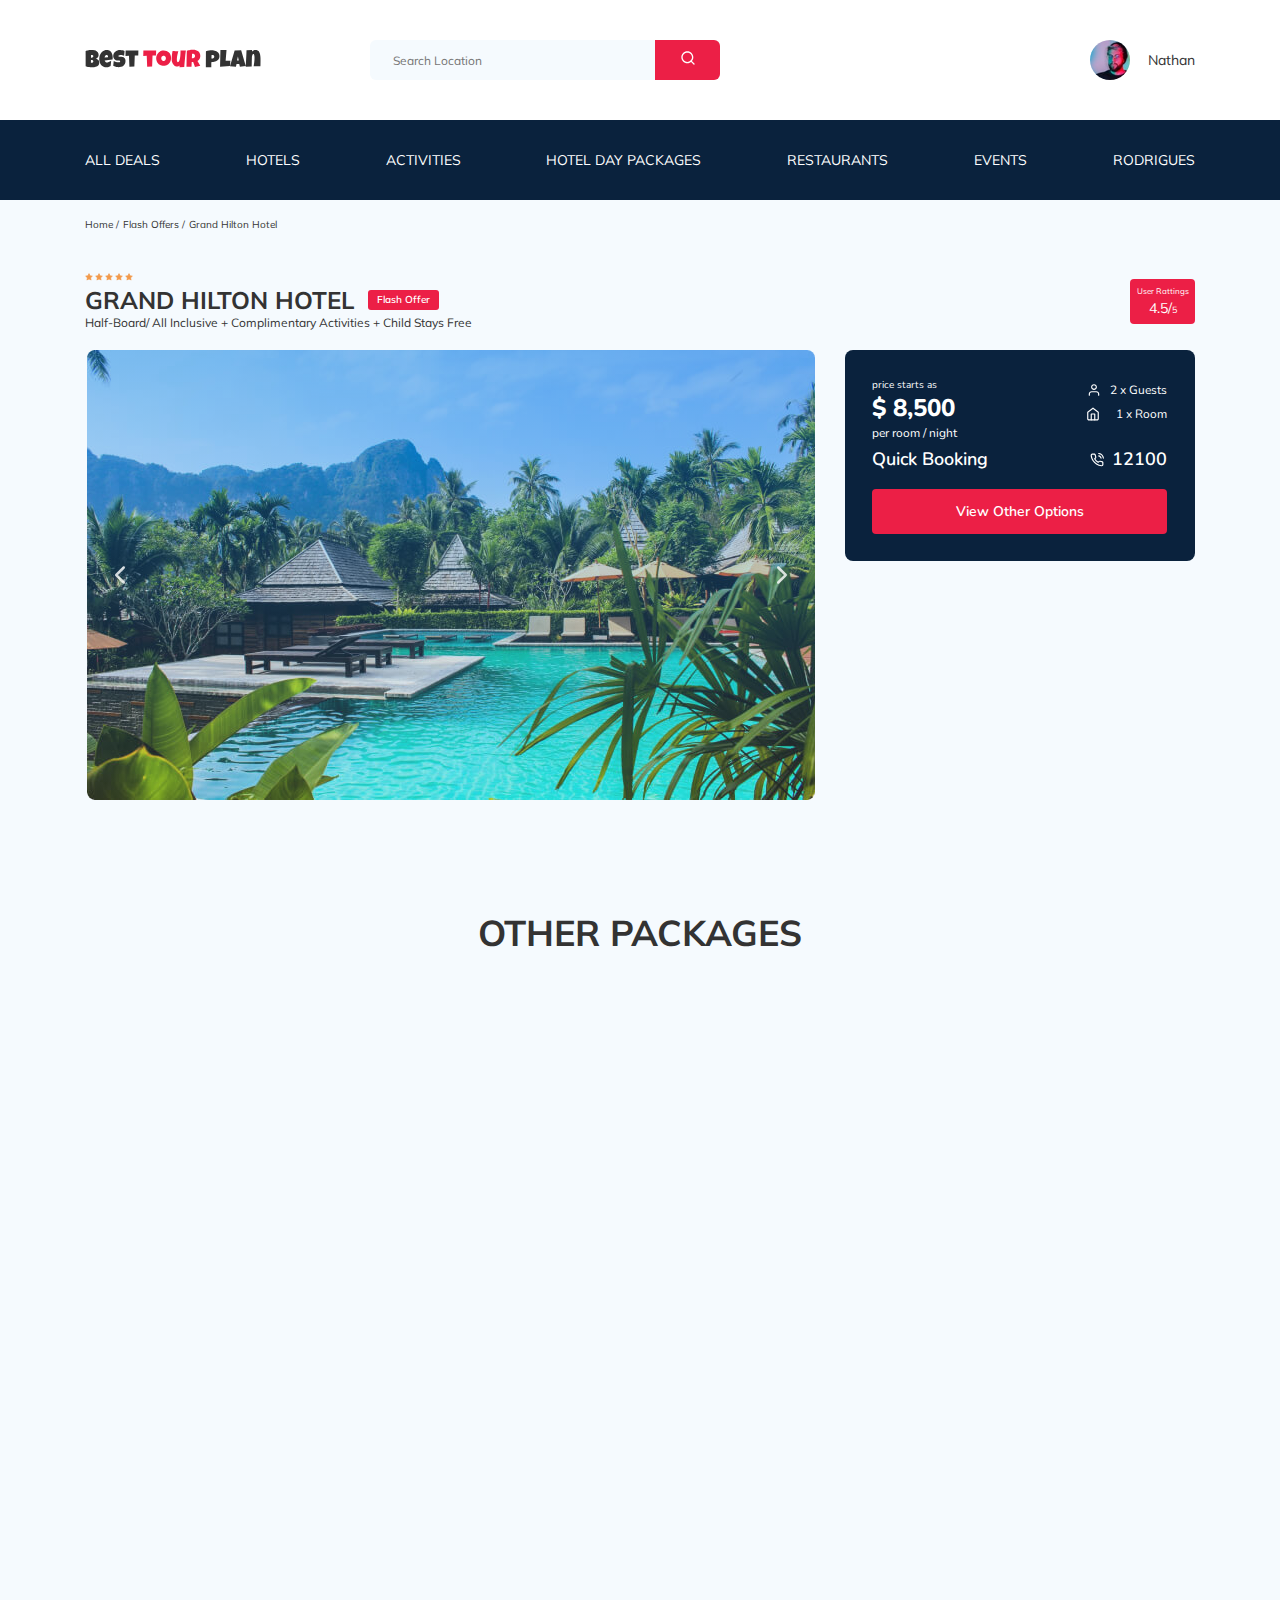
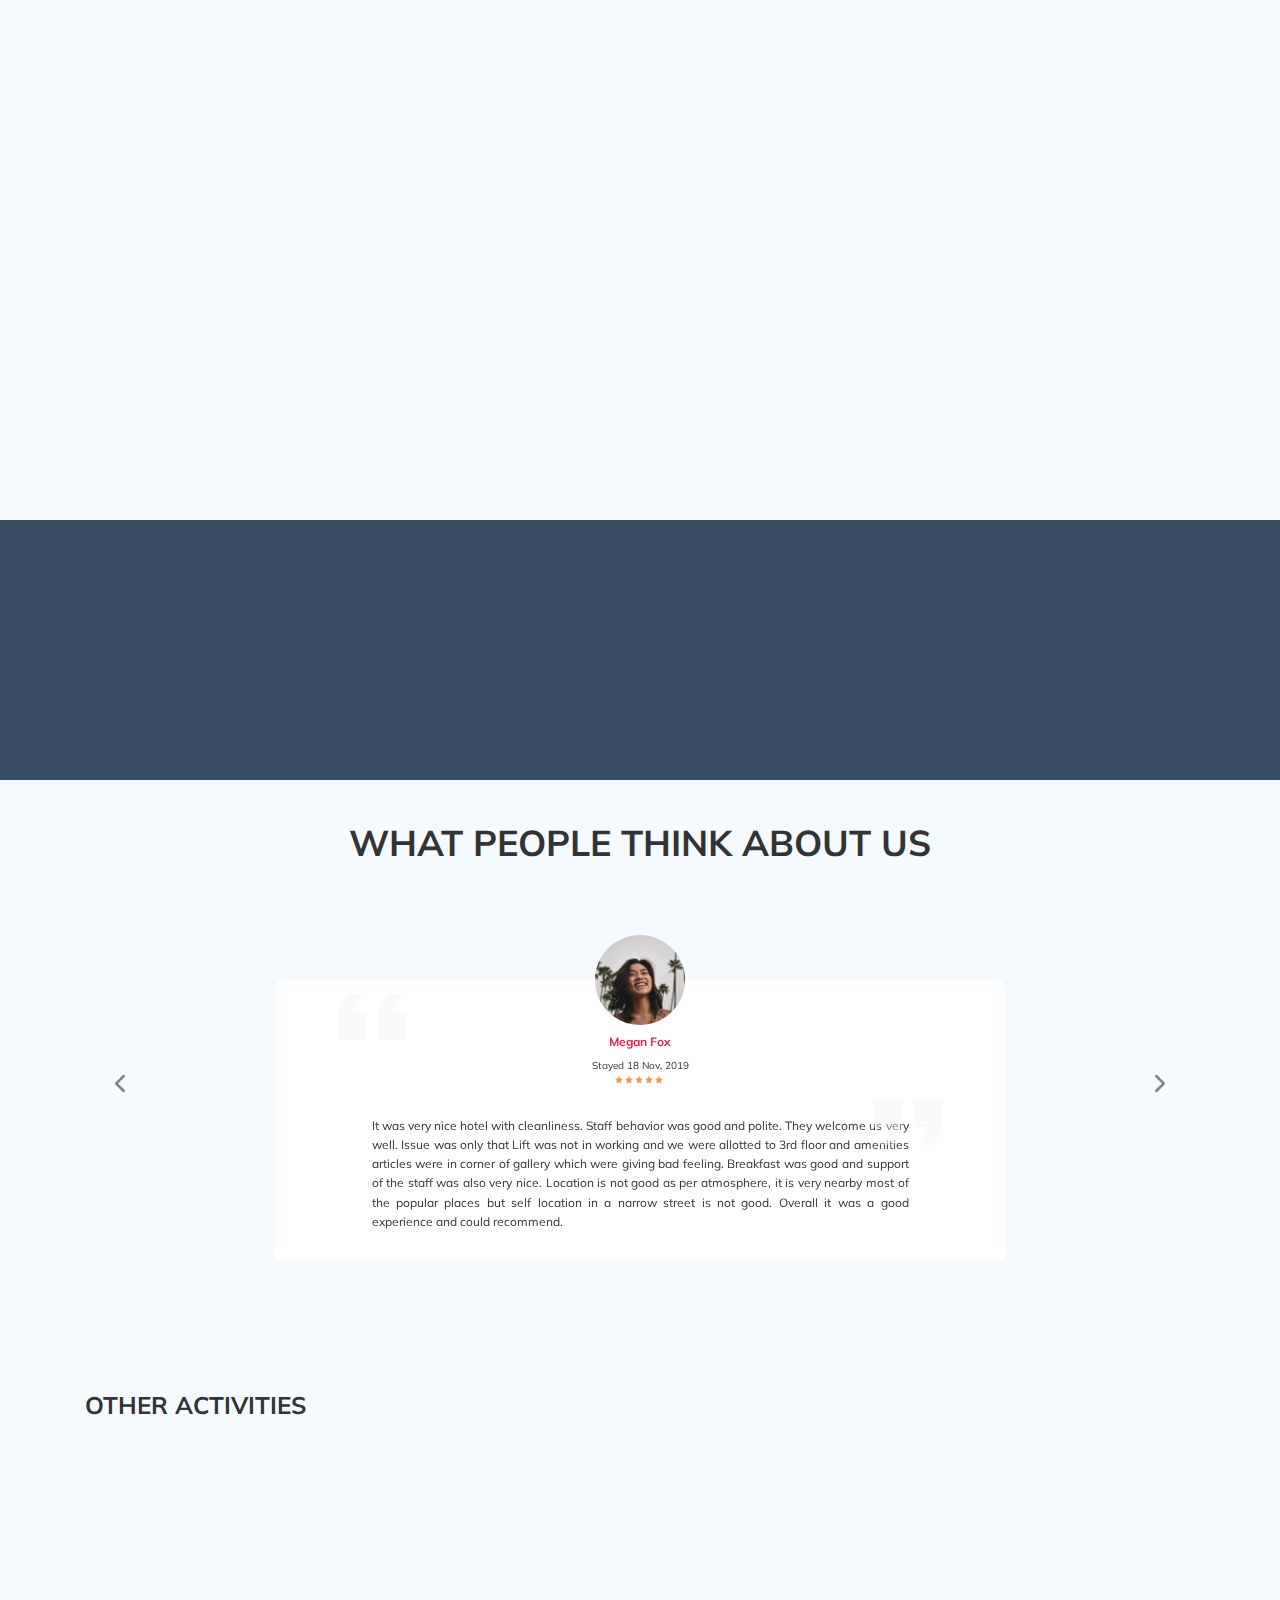
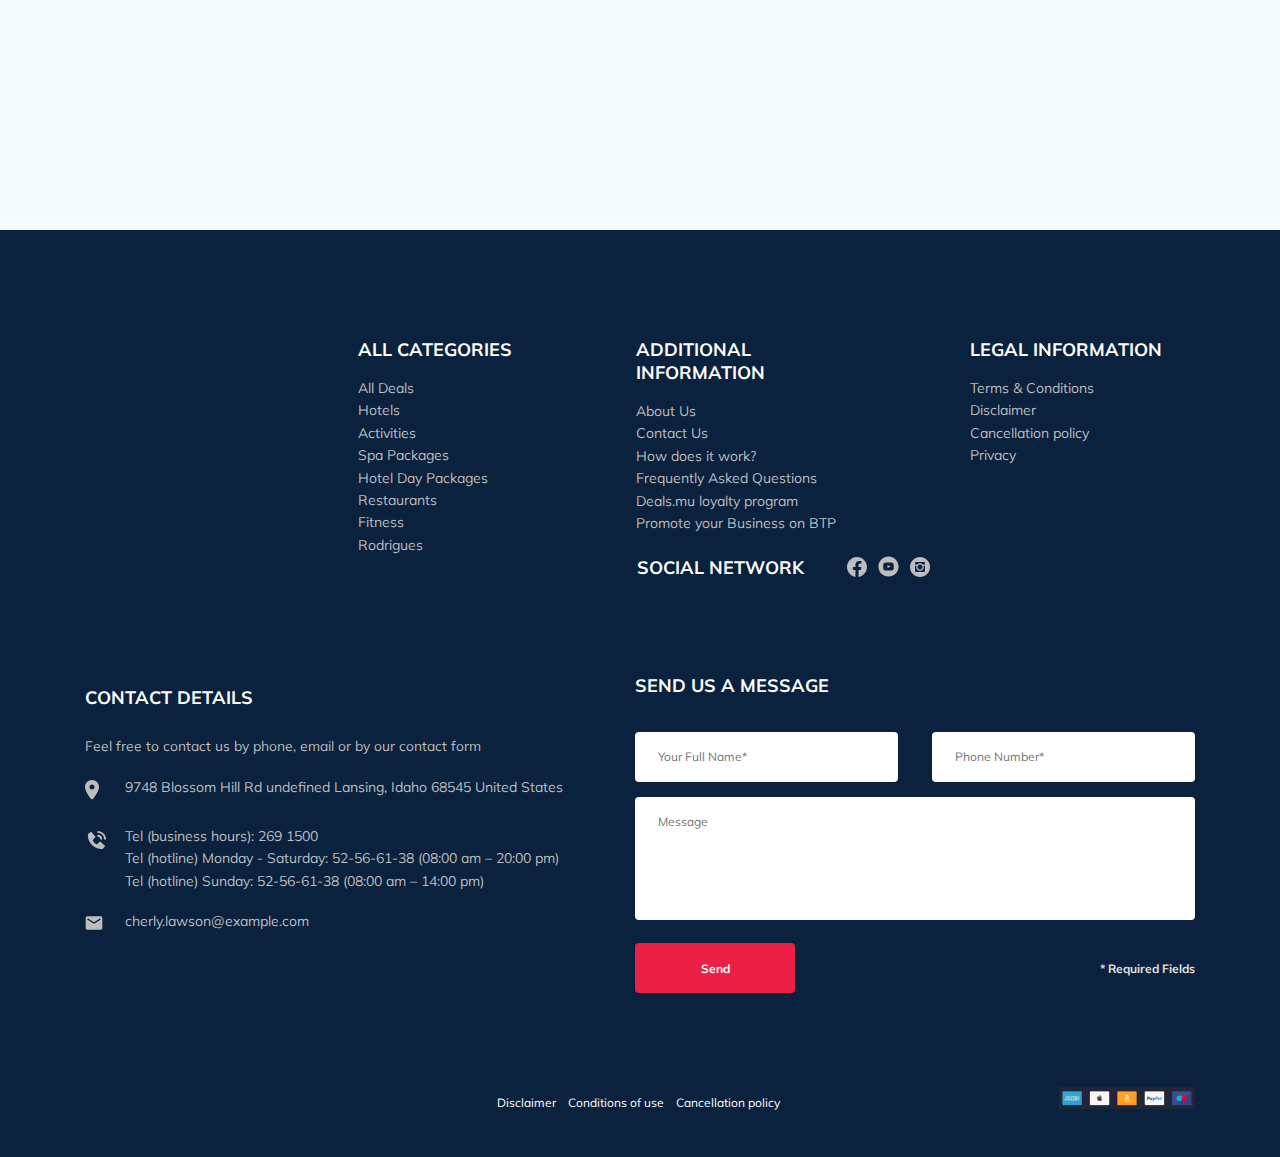
<file: index.html>
<!DOCTYPE html>
<html lang="en">
  <head>
    <meta charset="UTF-8" />
    <meta http-equiv="X-UA-Compatible" content="IE=edge" />
    <meta name="viewport" content="width=device-width, initial-scale=1.0" />
    <link rel="preconnect" href="https://fonts.gstatic.com" crossorigin />
    <link rel="preconnect" href="maps.gstatic.com" crossorigin />
    <link rel="preconnect" href="maps.googleapis.com" crossorigin />
    <link
      rel="preload"
      as="style"
      href="https://fonts.googleapis.com/css2?family=Mulish:wght@400;700&family=Nunito:wght@400;600;800&display=swap"
    />
    <link
      rel="stylesheet"
      href="https://fonts.googleapis.com/css2?family=Mulish:wght@400;700&family=Nunito:wght@400;600;800&display=swap"
      media="print"
      onload="this.media='all'"
    />
    <link rel="shortcut icon" href="src/img/favicon.ico" type="image/x-icon" />
    <link rel="icon" href="src/img/favicon.ico" type="image/x-icon" />
    <link rel="stylesheet" href="src/css/swiper-bundle.min.css" />
    <link rel="stylesheet" href="src/css/aos.css" />
    <link rel="stylesheet" href="src/css/style.css?v2.04" />
    <script src="src/js/jquery-3.6.0.min.js"></script>
    <title>Best Tour Plan - Hotel Booking</title>
  </head>
  <body>
    <header class="navbar navbar--mobile-fixed">
      <div class="container">
        <div class="navbar-top">
          <a href="index.html" class="logo">
            <img
              src="src/img/horisontal-logo.svg"
              alt="Logo: Best Tour Plan"
              class="logo__image"
            />
          </a>

          <form
            action="#"
            class="search navbar__search navbar__search--mobile_hidden"
          >
            <input
              type="text"
              class="search__input"
              placeholder="Search Location"
            />
            <button class="search__button">
              <img src="src/img/search.svg" alt="Icon: search" />
            </button>
          </form>

          <a href="#" class="user navbar__user navbar__user--mobile_hidden">
            <img
              src="src/img/user-avatar.jpeg"
              alt="Avatar: Nathan"
              class="user__avatar"
            />
            <span class="user__name">Nathan</span>
          </a>
          <!-- /.user -->
          <button class="menu-button navbar-top__menu-button">
            <span class="menu-button__line"></span>
            <span class="menu-button__line"></span>
            <span class="menu-button__line"></span>
          </button>
        </div>
        <!-- /.navbar-top -->
      </div>
      <!-- /.container -->
      <div class="navbar-bottom">
        <div class="container">
          <ul class="navbar-menu">
            <li class="navbar-menu__item navbar-menu__item--mobile_visible">
              <a
                href="#"
                class="user navbar__user navbar__user--mobile_visible"
              >
                <img
                  src="src/img/user-avatar.jpeg"
                  alt="Avatar: Nathan"
                  class="user__avatar"
                />
                <span class="user__name user__name--light">Nathan</span>
              </a>
            </li>
            <li class="navbar-menu__item navbar-menu__item--mobile_visible">
              <form
                action="#"
                class="search navbar__search navbar__search--mobile_visible"
              >
                <input
                  type="text"
                  class="search__input"
                  placeholder="Search Location"
                />
                <button class="search__button">
                  <img src="src/img/search.svg" alt="Icon: search" />
                </button>
              </form>
            </li>
            <li class="navbar-menu__item">
              <a href="#" class="navbar-menu__link">All Deals</a>
            </li>
            <li class="navbar-menu__item">
              <a href="#" class="navbar-menu__link">Hotels</a>
            </li>
            <li class="navbar-menu__item">
              <a href="#" class="navbar-menu__link">Activities</a>
            </li>
            <li class="navbar-menu__item">
              <a href="#" class="navbar-menu__link">Hotel Day Packages</a>
            </li>
            <li class="navbar-menu__item">
              <a href="#" class="navbar-menu__link">Restaurants</a>
            </li>
            <li class="navbar-menu__item">
              <a href="#" class="navbar-menu__link">Events</a>
            </li>
            <li class="navbar-menu__item">
              <a href="#" class="navbar-menu__link">Rodrigues</a>
            </li>
          </ul>
        </div>
        <!-- /.container -->
      </div>
    </header>
    <nav class="breadcrumb">
      <div class="container">
        <ul class="breadcrumb-list">
          <li class="breadcrumb-list__item">
            <a href="#" class="breadcrumb-list__link">Home</a>
          </li>
          <li class="breadcrumb-list__item">
            <a href="#" class="breadcrumb-list__link">Flash Offers</a>
          </li>
          <li class="breadcrumb-list__item">Grand Hilton Hotel</li>
        </ul>
      </div>
      <!-- /.container -->
    </nav>
    <!-- /.breadcrumb -->
    <section class="hotel">
      <div class="container">
        <div class="hotel-info">
          <div class="hotel-info__text">
            <div class="hotel-wrapper">
              <div class="stars">
                <img class="stars__image" src="src/img/star.svg" alt="star" />
                <img class="stars__image" src="src/img/star.svg" alt="star" />
                <img class="stars__image" src="src/img/star.svg" alt="star" />
                <img class="stars__image" src="src/img/star.svg" alt="star" />
                <img class="stars__image" src="src/img/star.svg" alt="star" />
              </div>
              <h1 class="hotel-name hotel-info__name">Grand Hilton Hotel</h1>
              <span class="offer hotel-info__offer">Flash Offer</span>
            </div>
            <!-- /.hotel-wrapper -->
            <p class="hotel-description hotel-info__description">
              Half-Board/ All Inclusive + Complimentary Activities + Child Stays
              Free
            </p>
          </div>
          <!-- /.hotel-info__left -->
          <div class="rating hotel-info__rating">
            <span class="rating__text">User Rattings</span>
            <span class="rating__counter"
              >4.5/<span class="rating__counter rating__counter--max"
                >5</span
              ></span
            >
          </div>
          <!-- /.hotel-info__right -->
        </div>
        <!-- /.hotel-info -->
        <div class="hotel-grid">
          <!-- Slider main container -->
          <div class="swiper-container hotel-slider hotel__slider">
            <!-- Additional required wrapper -->
            <div class="swiper-wrapper">
              <!-- Slides -->
              <div class="swiper-slide hotel-slider__item">
                <img
                  class="hotel-slider__image"
                  src="src/img/slide1.jpg"
                  alt="1st slide"
                />
              </div>
              <div class="swiper-slide hotel-slider__item">
                <img
                  class="hotel-slider__image"
                  src="src/img/slide2.jpg"
                  alt="2nd slide"
                />
              </div>
              <div class="swiper-slide hotel-slider__item">
                <img
                  class="hotel-slider__image"
                  src="src/img/slide3.jpg"
                  alt="3rd slide"
                />
              </div>
              <div class="swiper-slide hotel-slider__item">
                <img
                  class="hotel-slider__image"
                  src="src/img/slide4.jpg"
                  alt="4th slide"
                />
              </div>
              <div class="swiper-slide hotel-slider__item">
                <img
                  class="hotel-slider__image"
                  src="src/img/slide5.jpg"
                  alt="5th slide"
                />
              </div>
            </div>
            <!-- If we need navigation buttons -->
            <button
              class="hotel-slider__button hotel-slider__button--prev"
            ></button>
            <button
              class="hotel-slider__button hotel-slider__button--next"
            ></button>
          </div>
          <!-- ./swiper-container -->
          <div class="hotel-right">
            <div class="booking">
              <div class="booking__info">
                <div class="booking__price">
                  <span class="booking__start">price starts as</span>
                  <strong class="booking__pricetag">$ 8,500</strong>
                  <span class="booking__per-room">per room / night</span>
                </div>
                <!-- /.booking__price -->
                <div class="booking__room">
                  <div class="booking__text">
                    <img
                      src="src/img/user.svg"
                      alt="Icon: user"
                      class="booking__icon"
                    />
                    <span class="booking__description">2 x Guests</span>
                  </div>
                  <!-- /.booking__text -->
                  <div class="booking__text">
                    <img
                      src="src/img/home.svg"
                      alt="Icon: home"
                      class="booking__icon"
                    />
                    <span class="booking__description">1 x Room</span>
                  </div>
                  <!-- /.booking__text -->
                </div>
                <!-- /.booking__room -->
              </div>
              <!-- /.booking__info -->
              <div class="booking__call-center">
                <span class="booking__heading">Quick Booking</span>
                <a class="booking__number" href="tel:12100">
                  <img src="src/img/phone-call.svg" alt="Icon: phone" />
                  <span class="booking__num">12100</span>
                </a>
              </div>
              <!-- /.booking__call-center -->
              <button data-toggle="modal" class="booking__button">
                View Other Options
              </button>
            </div>
            <!-- /.booking -->
            <div class="map" id="map">
              <iframe
                src="https://www.google.com/maps/embed?pb=!1m18!1m12!1m3!1d3721.312291963257!2d72.80124630702463!3d21.139966730146405!2m3!1f0!2f0!3f0!3m2!1i1024!2i768!4f13.1!3m3!1m2!1s0x3be053aa387071c1%3A0x7bcfcf685a38c9b4!2sHotel%20Blue%20Heaven%20%26%20Banquet!5e0!3m2!1sru!2sru!4v1616565145214!5m2!1sru!2sru"
                style="border: 0; width: 100%; height: 100%"
                allowfullscreen=""
                loading="lazy"
              ></iframe>
            </div>
            <!-- /.map -->
          </div>
          <!-- /.hotel-right -->
        </div>
        <!-- /.hotel-grid -->
      </div>
      <!-- /.container -->
    </section>
    <!-- /.hotel -->
    <section class="packages">
      <div class="container">
        <h2 class="packages__title">Other packages</h2>
        <div class="packages-wrapper">
          <div
            class="main packages-wrapper__main packages-wrapper__main--first"
            data-aos="fade-right"
            data-aos-duration="1100"
            data-aos-once="true"
          >
            <span class="offer packages__offer-main">Flash Offer</span>
            <img
              src="src/img/other-packages/main-image.jpg"
              alt="Image: Hotel Blue Haven"
              class="main__image"
            />
            <div class="main-booking">
              <div class="main-booking__wrapper">
                <div class="stars">
                  <img
                    class="stars__image stars__image--packages"
                    src="src/img/star.svg"
                    alt="star"
                  />
                  <img
                    class="stars__image stars__image--packages"
                    src="src/img/star.svg"
                    alt="star"
                  />
                  <img
                    class="stars__image stars__image--packages"
                    src="src/img/star.svg"
                    alt="star"
                  />
                  <img
                    class="stars__image stars__image--packages"
                    src="src/img/star.svg"
                    alt="star"
                  />
                  <img
                    class="stars__image stars__image--packages"
                    src="src/img/star.svg"
                    alt="star"
                  />
                </div>
                <!-- /.stars -->
                <h3 class="main-booking__title">Hotel Blue Haven</h3>
                <p class="main-booking__info">
                  Aute quis duis excepteur excepteur ipsum cat eiusmod
                  consectetur enim laborum magna llit. Ipsum est fugiat velit ea
                  llamco do esse ut in veniam sun in onsequat. Aute quis duis
                  epteur excepteur ipsum occaecat eiusmod nsectetur enim laborum
                  magna mollit. Ipsum est fugiat velit ea ullamco do
                </p>
                <div class="main-booking__room">
                  <div class="main-booking__text">
                    <img
                      src="src/img/map-pin.svg"
                      alt="Icon: map-pin"
                      class="main-booking__icon"
                    />
                    <span class="main-booking__description"
                      >1749 Wheeler Ridge Delaware</span
                    >
                  </div>
                  <!-- /.main-booking__text -->
                  <div class="main-booking__text">
                    <img
                      src="src/img/user.svg"
                      alt="Icon: user"
                      class="main-booking__icon"
                    />
                    <span class="main-booking__description">2 x Guests</span>
                  </div>
                  <!-- /.main-booking__text -->
                  <div class="main-booking__text">
                    <img
                      src="src/img/home.svg"
                      alt="Icon: home"
                      class="main-booking__icon"
                    />
                    <span class="main-booking__description">1 x Room</span>
                  </div>
                  <!-- /.main-booking__text -->
                </div>
                <!-- /.main-booking__room -->
              </div>
              <div class="main-booking__order">
                <div class="main-booking__price">
                  <span class="main-booking__value main-booking__value--old"
                    >$ 10,500</span
                  >
                  <span class="main-booking__value main-booking__value--new"
                    >$ 8,500</span
                  >
                </div>
                <!-- /.main-booking__price -->
                <button data-toggle="modal" class="main-booking__button">
                  Book Now
                </button>
              </div>
              <!-- /.main-booking__order -->
            </div>
            <!-- /.main__booking -->
          </div>
          <div
            class="secondary packages-wrapper__secondary packages-wrapper__secondary--second"
            data-aos="fade-left"
            data-aos-duration="1100"
            data-aos-delay="200"
            data-aos-once="true"
          >
            <span class="offer packages__offer-secondary">Flash Offer</span>
            <img
              src="src/img/other-packages/secondary-image.jpg"
              alt="Image: LUX* Belle Mare"
              class="secondary__image"
            />
            <div class="secondary-booking">
              <div class="secondary-booking__wrapper">
                <h3 class="secondary-booking__title">LUX* Belle Mare</h3>
                <div class="secondary-booking__room">
                  <div class="secondary-booking__text">
                    <img
                      src="src/img/map-pin.svg"
                      alt="Icon: Map-pin"
                      class="secondary-booking__icon"
                    />
                    <span class="secondary-booking__description"
                      >1749 Wheeler Ridge Delaware</span
                    >
                  </div>
                  <!-- /.secondary-booking__text -->
                  <div class="secondary-booking__text">
                    <img
                      src="src/img/user.svg"
                      alt="Icon: user"
                      class="secondary-booking__icon"
                    />
                    <span class="secondary-booking__description"
                      >2 x Guests</span
                    >
                  </div>
                  <!-- /.secondary-booking__text -->
                  <div class="secondary-booking__text">
                    <img
                      src="src/img/home.svg"
                      alt="Icon: home"
                      class="secondary-booking__icon"
                    />
                    <span class="secondary-booking__description">1 x Room</span>
                  </div>
                  <!-- /.secondary-booking__text -->
                </div>
                <!-- /.secondary-booking__room -->
              </div>
              <!-- ./secondary-booking__wrapper -->
              <div class="secondary-booking__order">
                <div class="secondary-booking__price">
                  <span
                    class="secondary-booking__value secondary-booking__value--old"
                    >$ 8,500</span
                  >
                  <span
                    class="secondary-booking__value secondary-booking__value--new"
                    >$ 3,000</span
                  >
                </div>
                <!-- /.secondary-booking__price -->
                <button data-toggle="modal" class="secondary-booking__button">
                  Book Now
                </button>
              </div>
              <!-- /.secondary-booking__order -->
            </div>
            <!-- /.secondary-booking -->
          </div>
          <div
            class="secondary packages-wrapper__secondary packages-wrapper__secondary--third"
            data-aos="fade-right"
            data-aos-duration="1100"
            data-aos-delay="100"
            data-aos-once="true"
          >
            <span class="offer packages__offer-secondary">Flash Offer</span>
            <img
              src="src/img/other-packages/third-image.jpg"
              alt="Image: White Palace"
              class="secondary__image"
            />
            <div class="secondary-booking">
              <div class="secondary-booking__wrapper">
                <h3 class="secondary-booking__title">White Palace</h3>
                <div class="secondary-booking__room">
                  <div class="secondary-booking__text">
                    <img
                      src="src/img/map-pin.svg"
                      alt="Icon: Map-pin"
                      class="secondary-booking__icon"
                    />
                    <span class="secondary-booking__description"
                      >1749 Wheeler Ridge Delaware</span
                    >
                  </div>
                  <!-- /.secondary-booking__text -->
                  <div class="secondary-booking__text">
                    <img
                      src="src/img/user.svg"
                      alt="Icon: user"
                      class="secondary-booking__icon"
                    />
                    <span class="secondary-booking__description"
                      >2 x Guests</span
                    >
                  </div>
                  <!-- /.secondary-booking__text -->
                  <div class="secondary-booking__text">
                    <img
                      src="src/img/home.svg"
                      alt="Icon: home"
                      class="secondary-booking__icon"
                    />
                    <span class="secondary-booking__description">1 x Room</span>
                  </div>
                  <!-- /.secondary-booking__text -->
                </div>
                <!-- /.secondary-booking__room -->
              </div>
              <!-- /.secondary-booking__wrapper -->
              <div class="secondary-booking__order">
                <div class="secondary-booking__price">
                  <span
                    class="secondary-booking__value secondary-booking__value--old"
                    >$ 10,500</span
                  >
                  <span
                    class="secondary-booking__value secondary-booking__value--new"
                    >$ 9,500</span
                  >
                </div>
                <!-- /.secondary-booking__price -->
                <button data-toggle="modal" class="secondary-booking__button">
                  Book Now
                </button>
              </div>
              <!-- /.secondary-booking__order -->
            </div>
            <!-- /.secondary__booking -->
          </div>
          <div
            class="secondary packages-wrapper__secondary packages-wrapper__secondary--fourth"
            data-aos="fade-up"
            data-aos-duration="1100"
            data-aos-delay="200"
            data-aos-once="true"
          >
            <span class="offer packages__offer-secondary">Flash Offer</span>
            <img
              src="src/img/other-packages/fourth-image.jpg"
              alt="Image: Luxury Place"
              class="secondary__image"
            />
            <div class="secondary-booking">
              <div class="secondary-booking__wrapper">
                <h3 class="secondary-booking__title">Luxury Place</h3>
                <div class="secondary-booking__room">
                  <div class="secondary-booking__text">
                    <img
                      src="src/img/map-pin.svg"
                      alt="Icon: Map-pin"
                      class="secondary-booking__icon"
                    />
                    <span class="secondary-booking__description"
                      >1749 Wheeler Ridge Delaware</span
                    >
                  </div>
                  <!-- /.secondary-booking__text -->
                  <div class="secondary-booking__text">
                    <img
                      src="src/img/user.svg"
                      alt="Icon: user"
                      class="secondary-booking__icon"
                    />
                    <span class="secondary-booking__description"
                      >2 x Guests</span
                    >
                  </div>
                  <!-- /.secondary-booking__text -->
                  <div class="secondary-booking__text">
                    <img
                      src="src/img/home.svg"
                      alt="Icon: home"
                      class="secondary-booking__icon"
                    />
                    <span class="secondary-booking__description">1 x Room</span>
                  </div>
                  <!-- /.secondary-booking__text -->
                </div>
                <!-- /.secondary-booking__room -->
              </div>
              <!-- /.secondary-booking__wrapper -->
              <div class="secondary-booking__order">
                <div class="secondary-booking__price">
                  <span
                    class="secondary-booking__value secondary-booking__value--old"
                    >$ 4,500</span
                  >
                  <span
                    class="secondary-booking__value secondary-booking__value--new"
                    >$ 2,500</span
                  >
                </div>
                <!-- /.secondary-booking__price -->
                <button data-toggle="modal" class="secondary-booking__button">
                  Book Now
                </button>
              </div>
              <!-- /.secondary-booking__order -->
            </div>
            <!-- /.secondary__booking -->
          </div>
          <div
            class="secondary packages-wrapper__secondary packages-wrapper__secondary--fifth"
            data-aos="fade-left"
            data-aos-duration="1100"
            data-aos-delay="300"
            data-aos-once="true"
          >
            <span class="offer packages__offer-secondary">Flash Offer</span>
            <img
              src="src/img/other-packages/fifth-image.jpg"
              alt="Image: Hotel Five Star"
              class="secondary__image"
            />
            <div class="secondary-booking">
              <div class="secondary-booking__wrapper">
                <h3 class="secondary-booking__title">Hotel Five Star</h3>
                <div class="secondary-booking__room">
                  <div class="secondary-booking__text">
                    <img
                      src="src/img/map-pin.svg"
                      alt="Icon: Map-pin"
                      class="secondary-booking__icon"
                    />
                    <span class="secondary-booking__description"
                      >1749 Wheeler Ridge Delaware</span
                    >
                  </div>
                  <!-- /.secondary-booking__text -->
                  <div class="secondary-booking__text">
                    <img
                      src="src/img/user.svg"
                      alt="Icon: user"
                      class="secondary-booking__icon"
                    />
                    <span class="secondary-booking__description"
                      >2 x Guests</span
                    >
                  </div>
                  <!-- /.secondary-booking__text -->
                  <div class="secondary-booking__text">
                    <img
                      src="src/img/home.svg"
                      alt="Icon: home"
                      class="secondary-booking__icon"
                    />
                    <span class="secondary-booking__description">1 x Room</span>
                  </div>
                  <!-- /.secondary-booking__text -->
                </div>
                <!-- /.secondary-booking__room -->
              </div>
              <!-- /.secondary-booking__wrapper -->
              <div class="secondary-booking__order">
                <div class="secondary-booking__price">
                  <span
                    class="secondary-booking__value secondary-booking__value--old"
                    >$ 6,500</span
                  >
                  <span
                    class="secondary-booking__value secondary-booking__value--new"
                    >$ 3,500</span
                  >
                </div>
                <!-- /.secondary-booking__price -->
                <button data-toggle="modal" class="secondary-booking__button">
                  Book Now
                </button>
              </div>
              <!-- /.secondary-booking__order -->
            </div>
            <!-- /.secondary__booking -->
          </div>
        </div>
        <!-- fifth/.package-wrapper -->
      </div>
      <!-- /.container -->
    </section>
    <!-- /.packages -->
    <section
      class="newsletter parallax-window"
      data-parallax="scroll"
      data-image-src="src/img/newsletter-bg.jpg"
    >
      <div class="newsletter-wrapper">
        <h2
          class="newsletter-title newsletter__title"
          data-aos="fade-right"
          data-aos-duration="800"
          data-aos-once="true"
        >
          subscribe to our
          <span class="newsletter-title__strong">Newsletter</span>
        </h2>
        <form
          class="subscribe newsletter__subscribe form"
          action="send.php"
          method="POST"
          data-aos="fade-right"
          data-aos-duration="800"
          data-aos-delay="150"
          data-aos-once="true"
        >
          <input
            type="email"
            class="subscribe__input"
            placeholder="Your email address"
            name="email"
            required
          />
          <button class="subscribe__button">Send</button>
        </form>
      </div>
    </section>
    <!-- /.newsletter -->
    <section class="reviews">
      <div class="container">
        <h2 class="reviews__title">What people think about us</h2>
        <div class="swiper-container reviews-slider">
          <div class="swiper-wrapper">
            <div class="swiper-slide">
              <div class="reviews-slider__item">
                <div class="reviews-slider__profile">
                  <img
                    src="src/img/reviews-slider-avatar.jpg"
                    alt="Photo: Megan Fox"
                    class="reviews-slider__avatar"
                  />
                  <h3 class="reviews-slider__username">Megan Fox</h3>
                  <span class="reviews-slider__date">Stayed 18 Nov, 2019</span>
                  <div class="reviews-slider__rating">
                    <img
                      class="stars__image"
                      src="src/img/star.svg"
                      alt="star"
                    />
                    <img
                      class="stars__image"
                      src="src/img/star.svg"
                      alt="star"
                    />
                    <img
                      class="stars__image"
                      src="src/img/star.svg"
                      alt="star"
                    />
                    <img
                      class="stars__image"
                      src="src/img/star.svg"
                      alt="star"
                    />
                    <img
                      class="stars__image"
                      src="src/img/star.svg"
                      alt="star"
                    />
                  </div>
                  <!-- /.reviews-slider__rating -->
                </div>
                <!-- /.reviews-slider__profile -->
                <p class="reviews-slider__text">
                  It was very nice hotel with cleanliness. Staff behavior was
                  good and polite. They welcome us very well. Issue was only
                  that Lift was not in working and we were allotted to 3rd floor
                  and amenities articles were in corner of gallery which were
                  giving bad feeling. Breakfast was good and support of the
                  staff was also very nice. Location is not good as per
                  atmosphere, it is very nearby most of the popular places but
                  self location in a narrow street is not good. Overall it was a
                  good experience and could recommend.
                </p>
                <!-- /.reviews-slider__text -->
              </div>
              <!-- /.reviews-slider__item -->
            </div>
            <!-- /.swiper-slide -->
            <div class="swiper-slide">
              <div class="reviews-slider__item">
                <div class="reviews-slider__profile">
                  <img
                    src="src/img/reviews-slider-avatar-2.jpg"
                    alt="Photo: Dyadya Kolya"
                    class="reviews-slider__avatar"
                  />
                  <h3 class="reviews-slider__username">Dyadya Kolya</h3>
                  <span class="reviews-slider__date">Stayed 27 Oct, 2016</span>
                  <div class="reviews-slider__rating">
                    <img
                      class="stars__image"
                      src="src/img/star.svg"
                      alt="star"
                    />
                    <img
                      class="stars__image"
                      src="src/img/star.svg"
                      alt="star"
                    />
                  </div>
                  <!-- /.reviews-slider__rating -->
                </div>
                <!-- /.reviews-slider__profile -->
                <p class="reviews-slider__text">
                  It was very nice hotel with cleanliness. Staff behavior was
                  good and polite. They welcome us very well. Issue was only
                  that Lift was not in working and we were allotted to 3rd floor
                  and amenities articles were in corner of gallery which were
                  giving bad feeling. Breakfast was good and support of the
                  staff was also very nice. Location is not good as per
                  atmosphere, it is very nearby most of the popular places but
                  self location in a narrow street is not good. Overall it was a
                  good experience and could recommend.
                </p>
                <!-- /.reviews-slider__text -->
              </div>
              <!-- /.reviews-slider__item -->
            </div>
            <!-- /.swiper-slide -->
            <div class="swiper-slide">
              <div class="reviews-slider__item">
                <div class="reviews-slider__profile">
                  <img
                    src="src/img/reviews-slider-avatar-3.jpg"
                    alt="Photo: Dyadya Tolya"
                    class="reviews-slider__avatar"
                  />
                  <h3 class="reviews-slider__username">Dyadya Tolya</h3>
                  <span class="reviews-slider__date">Stayed 14 Dec, 2017</span>
                  <div class="reviews-slider__rating">
                    <img
                      class="stars__image"
                      src="src/img/star.svg"
                      alt="star"
                    />
                    <img
                      class="stars__image"
                      src="src/img/star.svg"
                      alt="star"
                    />
                    <img
                      class="stars__image"
                      src="src/img/star.svg"
                      alt="star"
                    />
                  </div>
                  <!-- /.reviews-slider__rating -->
                </div>
                <!-- /.reviews-slider__profile -->
                <p class="reviews-slider__text">
                  It was very nice hotel with cleanliness. Staff behavior was
                  good and polite. They welcome us very well. Issue was only
                  that Lift was not in working and we were allotted to 3rd floor
                  and amenities articles were in corner of gallery which were
                  giving bad feeling. Breakfast was good and support of the
                  staff was also very nice. Location is not good as per
                  atmosphere, it is very nearby most of the popular places but
                  self location in a narrow street is not good. Overall it was a
                  good experience and could recommend.
                </p>
                <!-- /.reviews-slider__text -->
              </div>
              <!-- /.reviews-slider__item -->
            </div>
            <!-- /.swiper-slide -->
          </div>
          <!-- /.swiper-wrapper -->
          <button
            class="reviews-slider__button reviews-slider__button--prev"
          ></button>
          <button
            class="reviews-slider__button reviews-slider__button--next"
          ></button>
        </div>
        <!-- /.reviews-slider -->
      </div>
      <!-- /.container -->
    </section>
    <!-- /.reviews -->
    <section class="activities">
      <div class="container">
        <h2 class="activities__title">Other Activities</h2>
        <div class="activities-wrapper">
          <div
            class="card activities__card"
            data-aos="flip-left"
            data-aos-duration="1500"
            data-aos-once="true"
          >
            >
            <img
              src="src/img/activities/card-1.jpg"
              alt="The curious corner of chamarel"
              class="card__image"
            />
            <h3 class="card__title">The curious corner of chamarel</h3>
            <button data-toggle="modal" class="card-button">Book Now</button>
          </div>
          <!-- /.card -->
          <div
            class="card activities__card activities__card--third"
            data-aos="flip-left"
            data-aos-duration="1000"
            data-aos-delay="400"
            data-aos-once="true"
          >
            <img
              src="src/img/activities/card-2.jpg"
              alt="Gymkhana club golf course"
              class="card__image"
            />
            <h3 class="card__title">Gymkhana club golf course</h3>
            <button data-toggle="modal" class="card-button">Book Now</button>
          </div>
          <!-- /.card -->
          <div
            class="card activities__card activities__card--second"
            data-aos="flip-left"
            data-aos-duration="1000"
            data-aos-delay="800"
            data-aos-once="true"
          >
            <img
              src="src/img/activities/card-3.jpg"
              alt="Tamarind falls hiking trip - full day"
              class="card__image"
            />
            <h3 class="card__title">Tamarind falls hiking trip - full day</h3>
            <button data-toggle="modal" class="card-button">Book Now</button>
          </div>
          <!-- /.card -->
          <div
            class="card activities__card activities__card--fourth"
            data-aos="flip-left"
            data-aos-duration="1000"
            data-aos-delay="1200"
            data-aos-once="true"
          >
            <img
              src="src/img/activities/card-4.jpg"
              alt="The blue marine discovery quest"
              class="card__image"
            />
            <h3 class="card__title card__title--fourth">
              The blue marine discovery quest
            </h3>
            <button data-toggle="modal" class="card-button">Book Now</button>
          </div>
          <!-- /.card -->
        </div>
        <!-- /.activities-wrapper -->
      </div>
      <!-- /.container -->
    </section>
    <footer class="footer">
      <div class="container">
        <div class="footer-wrapper">
          <a href="index.html" class="footer__logo">
            <img
              src="src/img/vertical-logo.svg"
              alt="Logo: Best Tour Plan"
              class="logo footer__logo"
              data-aos="fade-right"
              data-aos-duration="1100"
            />
          </a>
          <div class="footer__list footer__categories">
            <h3 class="footer__title footer__title-categories">
              All Categories
            </h3>
            <ul class="footer__ul">
              <li class="footer__item">
                <a href="#" class="footer__link"> All Deals</a>
              </li>
              <li class="footer__item">
                <a href="#" class="footer__link">Hotels</a>
              </li>
              <li class="footer__item">
                <a href="#" class="footer__link">Activities</a>
              </li>
              <li class="footer__item">
                <a href="#" class="footer__link">Spa Packages</a>
              </li>
              <li class="footer__item">
                <a href="#" class="footer__link">Hotel Day Packages</a>
              </li>
              <li class="footer__item">
                <a href="#" class="footer__link">Restaurants</a>
              </li>
              <li class="footer__item">
                <a href="#" class="footer__link">Fitness</a>
              </li>
              <li class="footer__item">
                <a href="#" class="footer__link">Rodrigues</a>
              </li>
            </ul>
          </div>
          <!-- /.footer__list -->
          <div class="footer__list footer__additional">
            <h3 class="footer__title footer__title-additional">
              Additional Information
            </h3>
            <ul class="footer__ul">
              <li class="footer__item">
                <a href="#" class="footer__link">About Us</a>
              </li>
              <li class="footer__item">
                <a href="#" class="footer__link">Contact Us</a>
              </li>
              <li class="footer__item">
                <a href="#" class="footer__link">How does it work?</a>
              </li>
              <li class="footer__item">
                <a href="#" class="footer__link">Frequently Asked Questions</a>
              </li>
              <li class="footer__item">
                <a href="#" class="footer__link">Deals.mu loyalty program</a>
              </li>
              <li class="footer__item">
                <a href="#" class="footer__link"
                  >Promote your Business on BTP</a
                >
              </li>
            </ul>
          </div>
          <!-- /.footer__list -->
          <div class="footer__social-network">
            <h3 class="footer__title footer__title--inline">Social Network</h3>
            <div class="footer__social-links">
              <a
                href="https://facebook.com"
                class="footer__link"
                target="_blank"
                rel="nofollow noopener"
              >
                <img src="src/img/fb.svg" alt="icon: facebook" />
              </a>
              <a
                href="https://youtube.com"
                class="footer__link"
                target="_blank"
                rel="nofollow noopener"
              >
                <img src="src/img/yt.svg" alt="icon: youtube" />
              </a>
              <a
                href="https://instagram.com"
                class="footer__link"
                target="_blank"
                rel="nofollow noopener"
              >
                <img src="src/img/inst.svg" alt="icon: instagram" />
              </a>
            </div>
            <!-- /.footer__social-links -->
          </div>
          <!-- /.footer__social-network -->
          <div class="footer__list footer__legal">
            <h3 class="footer__title">Legal Information</h3>
            <ul class="footer__ul">
              <li class="footer__item">
                <a href="#" class="footer__link"> Terms & Conditions</a>
              </li>
              <li class="footer__item">
                <a href="#" class="footer__link">Disclaimer</a>
              </li>
              <li class="footer__item">
                <a href="#" class="footer__link">Cancellation policy</a>
              </li>
              <li class="footer__item">
                <a href="#" class="footer__link">Privacy</a>
              </li>
            </ul>
          </div>
          <!-- /.footer__list -->
          <div class="footer__contact-details">
            <h3 class="footer__title footer__title--mb-3">Contact Details</h3>
            <p class="footer__text">
              Feel free to contact us by phone, email or by our contact form
            </p>
            <ul class="footer__ul">
              <li class="footer__item footer__item--mb-2">
                <div class="footer__icon-wrapper">
                  <img
                    src="src/img/map-marker.svg"
                    alt="icon: map-marker"
                    class="footer__icon footer__icon-map"
                  />
                </div>
                <!-- /.footer__icon-wrapper -->
                9748 Blossom Hill Rd undefined Lansing, Idaho 68545 United
                States
              </li>
              <li class="footer__item footer__item--mb-2">
                <div class="footer__icon-wrapper">
                  <img
                    src="src/img/phone-call-footer.svg"
                    alt="icon: phone-call"
                    class="footer__icon"
                  />
                </div>
                <!-- /.footer__icon-wrapper -->
                Tel (business hours):
                <a href="tel:2691500" class="footer__link">269&nbsp;1500</a>
                <br />
                Tel (hotline) Monday - Saturday:
                <a href="tel:52566138" class="footer__link">52‑56-61-38</a>
                (08:00 am – 20:00 pm)
                <br />
                Tel (hotline) Sunday:
                <a href="tel:52566138" class="footer__link">52-56-61-38</a>
                (08:00 am – 14:00 pm)
              </li>
              <li class="footer__item footer__item--mb-2">
                <div class="footer__icon-wrapper">
                  <img
                    src="src/img/email.svg"
                    alt="icon: email"
                    class="footer__icon"
                  />
                </div>
                <!-- /.footer__icon-wrapper -->
                <a href="mailto:cherly.lawson@example.com" class="footer__link"
                  >cherly.lawson@example.com</a
                >
              </li>
            </ul>
          </div>
          <!-- /.footer__contact-details -->
          <div class="footer__contact-form">
            <h3 class="footer__title footer__title-contact">
              Send us a message
            </h3>
            <form action="send.php" method="POST" class="footer__form form">
              <div class="footer__input-group">
                <input
                  type="text"
                  class="input footer__input"
                  placeholder="Your Full Name*"
                  name="name"
                  required
                  minlength="2"
                />
              </div>
              <!-- /.footer__input-group -->
              <div class="footer__input-group">
                <input
                  type="tel"
                  class="input footer__input phone"
                  placeholder="Phone Number*"
                  name="phone"
                  required
                  minlength="18"
                />
              </div>
              <!-- /.footer__input-group -->
              <textarea
                class="message footer__message"
                placeholder="Message"
                name="message"
              ></textarea>
              <button class="button footer__button" type="submit">Send</button>
              <span class="footer__info">* Required Fields</span>
            </form>
          </div>
        </div>
        <!-- /.footer-wrapper -->
        <div class="footer__disclaimer">
          <div class="footer__links">
            <span class="footer__links-disclaimer">
              <a href="#" class="footer__link">Disclaimer</a>
            </span>
            <span class="footer__links-disclaimer">
              <a href="#" class="footer__link">Conditions of use</a>
            </span>
            <span class="footer__links-disclaimer">
              <a href="#" class="footer__link">Cancellation policy</a>
            </span>
          </div>
          <img
            src="src/img/payments.png"
            alt="Image: Payments Methods"
            class="footer__payments"
          />
        </div>
      </div>
      <!-- /.container -->
    </footer>
    <div class="modal">
      <div class="modal__overlay"></div>
      <!-- /.modal__overlay -->
      <div class="modal__dialog">
        <a href="#" class="modal__close">
          <img src="src/img/close.svg" alt="Icon: CLose" />
        </a>
        <h3 class="modal__title">Booking</h3>
        <form action="send.php" method="POST" class="modal__form form">
          <div class="modal__input-group">
            <input
              type="text"
              class="input modal__input"
              placeholder="Your Full Name*"
              name="name"
              required
              minlength="2"
            />
          </div>
          <!-- /.modal__input-group -->
          <div class="modal__input-group">
            <input
              type="tel"
              class="input modal__input phone"
              placeholder="Phone Number*"
              name="phone"
              required
              minlength="18"
            />
          </div>
          <!-- /.modal__input-group -->
          <div class="modal__input-group">
            <input
              type="email"
              class="input modal__input"
              placeholder="Email*"
              name="email"
              required
            />
          </div>
          <!-- /.modal__input-group -->
          <textarea
            class="message modal__message"
            placeholder="Message"
            name="message"
          ></textarea>
          <div class="modal__submit">
            <button class="button modal__button" type="submit">Send</button>
            <span class="modal__info">* Required Fields</span>
          </div>
          <!-- /.modal__submit -->
        </form>
      </div>
      <!-- /.modal__dialog -->
    </div>
    <!-- /.modal -->
    <script src="src/js/swiper-bundle.min.js"></script>
    <script src="src/js/jquery.mask.min.js"></script>
    <script src="src/js/jquery.validate.min.js"></script>
    <script src="src/js/aos.js"></script>
    <script src="src/js/parallax.js"></script>
    <script src="src/js/main.js"></script>
  </body>
</html>
</file>
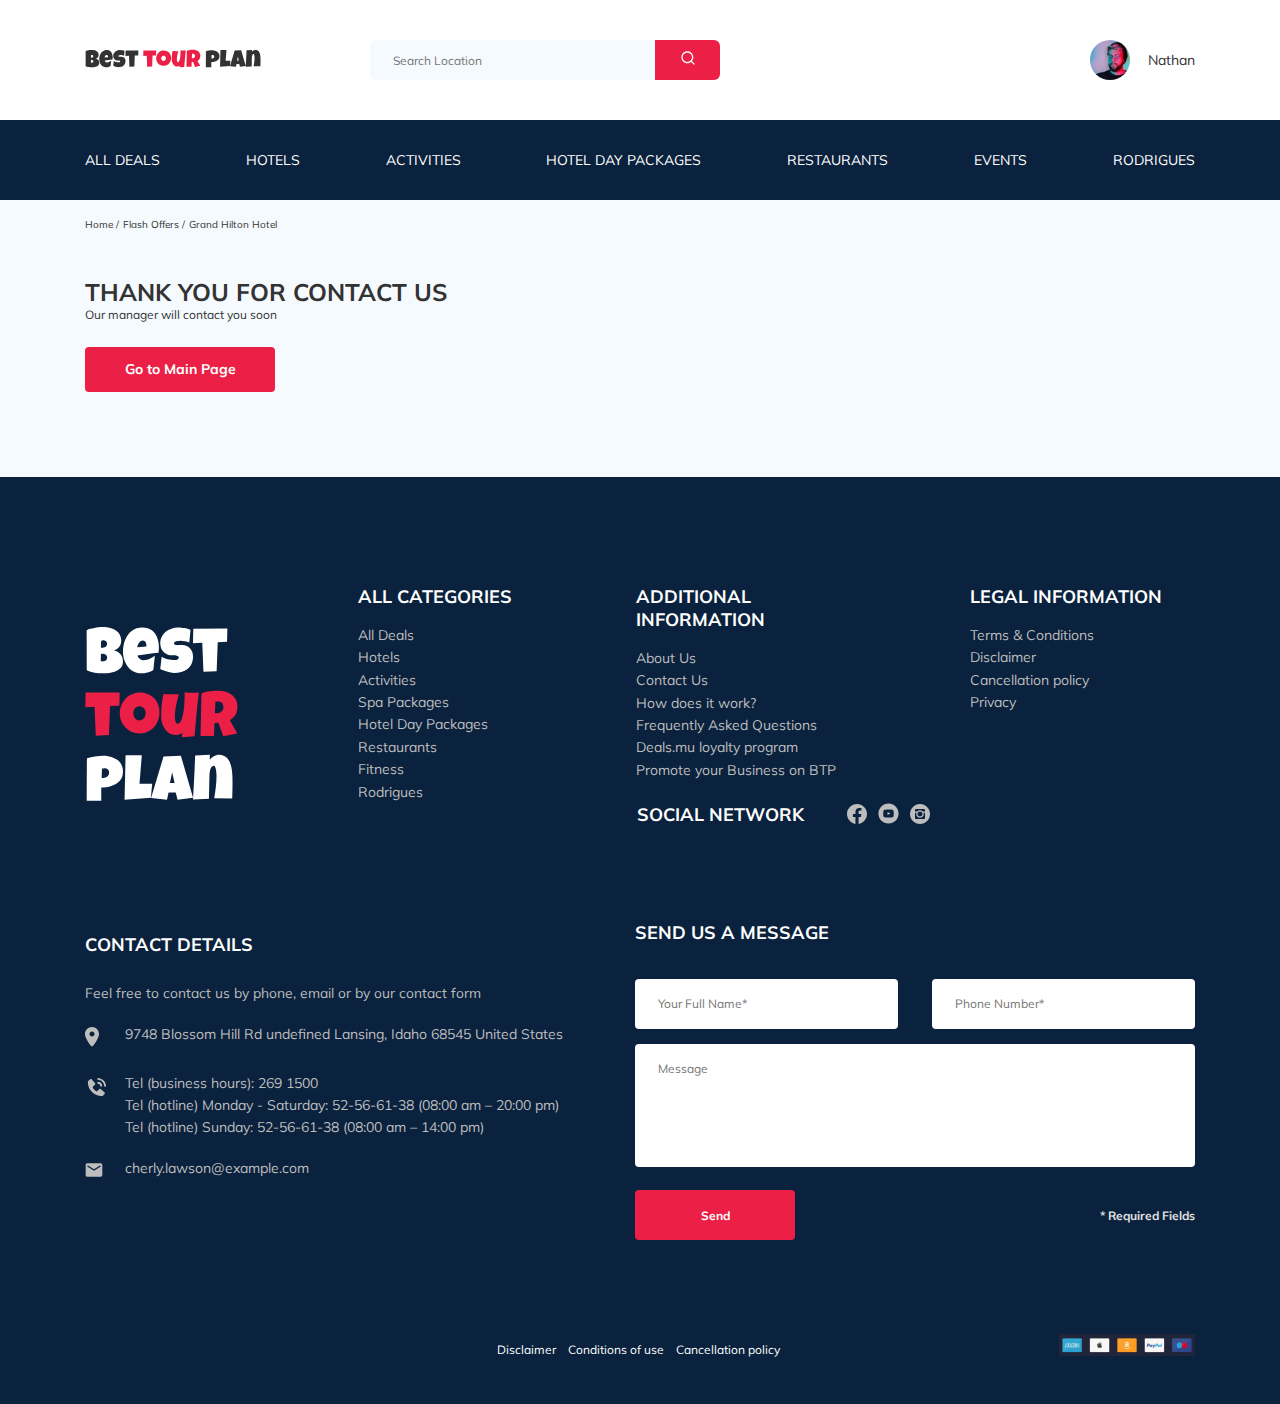
<file: thankyou.html>
<!DOCTYPE html>
<html lang="en">
  <head>
    <meta charset="UTF-8" />
    <meta http-equiv="X-UA-Compatible" content="IE=edge" />
    <meta name="viewport" content="width=device-width, initial-scale=1.0" />
    <link rel="preconnect" href="https://fonts.gstatic.com" crossorigin />
    <link rel="preconnect" href="maps.gstatic.com" crossorigin />
    <link rel="preconnect" href="maps.googleapis.com" crossorigin />
    <link
      rel="preload"
      as="style"
      href="https://fonts.googleapis.com/css2?family=Mulish:wght@400;700&family=Nunito:wght@400;600;800&display=swap"
    />
    <link
      rel="stylesheet"
      href="https://fonts.googleapis.com/css2?family=Mulish:wght@400;700&family=Nunito:wght@400;600;800&display=swap"
      media="print"
      onload="this.media='all'"
    />
    <link rel="shortcut icon" href="src/img/favicon.ico" type="image/x-icon" />
    <link rel="icon" href="src/img/favicon.ico" type="image/x-icon" />
    <link rel="stylesheet" href="src/css/aos.css" />
    <link rel="stylesheet" href="src/css/style.css?v2.04" />
    <script src="src/js/jquery-3.6.0.min.js"></script>
    <title>Best Tour Plan - Hotel Booking</title>
  </head>
  <body>
    <header class="navbar navbar--mobile-fixed">
      <div class="container">
        <div class="navbar-top">
          <a href="index.html" class="logo">
            <img
              src="src/img/horisontal-logo.svg"
              alt="Logo: Best Tour Plan"
              class="logo__image"
            />
          </a>

          <form
            action="#"
            class="search navbar__search navbar__search--mobile_hidden"
          >
            <input
              type="text"
              class="search__input"
              placeholder="Search Location"
            />
            <button class="search__button">
              <img src="src/img/search.svg" alt="Icon: search" />
            </button>
          </form>

          <a href="#" class="user navbar__user navbar__user--mobile_hidden">
            <img
              src="src/img/user-avatar.jpeg"
              alt="Avatar: Nathan"
              class="user__avatar"
            />
            <span class="user__name">Nathan</span>
          </a>
          <!-- /.user -->
          <button class="menu-button navbar-top__menu-button">
            <span class="menu-button__line"></span>
            <span class="menu-button__line"></span>
            <span class="menu-button__line"></span>
          </button>
        </div>
        <!-- /.navbar-top -->
      </div>
      <!-- /.container -->
      <div class="navbar-bottom">
        <div class="container">
          <ul class="navbar-menu">
            <li class="navbar-menu__item navbar-menu__item--mobile_visible">
              <a
                href="#"
                class="user navbar__user navbar__user--mobile_visible"
              >
                <img
                  src="src/img/user-avatar.jpeg"
                  alt="Avatar: Nathan"
                  class="user__avatar"
                />
                <span class="user__name user__name--light">Nathan</span>
              </a>
            </li>
            <li class="navbar-menu__item navbar-menu__item--mobile_visible">
              <form
                action="#"
                class="search navbar__search navbar__search--mobile_visible"
              >
                <input
                  type="text"
                  class="search__input"
                  placeholder="Search Location"
                />
                <button class="search__button">
                  <img src="src/img/search.svg" alt="Icon: search" />
                </button>
              </form>
            </li>
            <li class="navbar-menu__item">
              <a href="#" class="navbar-menu__link">All Deals</a>
            </li>
            <li class="navbar-menu__item">
              <a href="#" class="navbar-menu__link">Hotels</a>
            </li>
            <li class="navbar-menu__item">
              <a href="#" class="navbar-menu__link">Activities</a>
            </li>
            <li class="navbar-menu__item">
              <a href="#" class="navbar-menu__link">Hotel Day Packages</a>
            </li>
            <li class="navbar-menu__item">
              <a href="#" class="navbar-menu__link">Restaurants</a>
            </li>
            <li class="navbar-menu__item">
              <a href="#" class="navbar-menu__link">Events</a>
            </li>
            <li class="navbar-menu__item">
              <a href="#" class="navbar-menu__link">Rodrigues</a>
            </li>
          </ul>
        </div>
        <!-- /.container -->
      </div>
    </header>
    <nav class="breadcrumb">
      <div class="container">
        <ul class="breadcrumb-list">
          <li class="breadcrumb-list__item">
            <a href="#" class="breadcrumb-list__link">Home</a>
          </li>
          <li class="breadcrumb-list__item">
            <a href="#" class="breadcrumb-list__link">Flash Offers</a>
          </li>
          <li class="breadcrumb-list__item">Grand Hilton Hotel</li>
        </ul>
      </div>
      <!-- /.container -->
    </nav>
    <!-- /.breadcrumb -->
    <section class="hotel">
      <div class="container">
        <div class="hotel-info">
          <div class="hotel-info__text">
            <div class="hotel-wrapper">
              <h1 class="hotel-name hotel-info__name">
                Thank you for contact us
              </h1>
            </div>
            <!-- /.hotel-wrapper -->
            <p class="hotel-description hotel-info__description">
              Our manager will contact you soon
            </p>
            <button
              class="hotel__info-mainpage"
              onClick='location.href="index.html"'
            >
              Go to Main Page
            </button>
          </div>
          <!-- /.hotel-info__left -->
        </div>
        <!-- /.hotel-info -->
      </div>
      <!-- /.container -->
    </section>
    <!-- /.hotel -->
    <footer class="footer">
      <div class="container">
        <div class="footer-wrapper">
          <a href="index.html" class="footer__logo">
            <img
              src="src/img/vertical-logo.svg"
              alt="Logo: Best Tour Plan"
              class="logo footer__logo"
            />
          </a>
          <div class="footer__list footer__categories">
            <h3 class="footer__title footer__title-categories">
              All Categories
            </h3>
            <ul class="footer__ul">
              <li class="footer__item">
                <a href="#" class="footer__link"> All Deals</a>
              </li>
              <li class="footer__item">
                <a href="#" class="footer__link">Hotels</a>
              </li>
              <li class="footer__item">
                <a href="#" class="footer__link">Activities</a>
              </li>
              <li class="footer__item">
                <a href="#" class="footer__link">Spa Packages</a>
              </li>
              <li class="footer__item">
                <a href="#" class="footer__link">Hotel Day Packages</a>
              </li>
              <li class="footer__item">
                <a href="#" class="footer__link">Restaurants</a>
              </li>
              <li class="footer__item">
                <a href="#" class="footer__link">Fitness</a>
              </li>
              <li class="footer__item">
                <a href="#" class="footer__link">Rodrigues</a>
              </li>
            </ul>
          </div>
          <!-- /.footer__list -->
          <div class="footer__list footer__additional">
            <h3 class="footer__title footer__title-additional">
              Additional Information
            </h3>
            <ul class="footer__ul">
              <li class="footer__item">
                <a href="#" class="footer__link">About Us</a>
              </li>
              <li class="footer__item">
                <a href="#" class="footer__link">Contact Us</a>
              </li>
              <li class="footer__item">
                <a href="#" class="footer__link">How does it work?</a>
              </li>
              <li class="footer__item">
                <a href="#" class="footer__link">Frequently Asked Questions</a>
              </li>
              <li class="footer__item">
                <a href="#" class="footer__link">Deals.mu loyalty program</a>
              </li>
              <li class="footer__item">
                <a href="#" class="footer__link"
                  >Promote your Business on BTP</a
                >
              </li>
            </ul>
          </div>
          <!-- /.footer__list -->
          <div class="footer__social-network">
            <h3 class="footer__title footer__title--inline">Social Network</h3>
            <div class="footer__social-links">
              <a href="https://facebook.com" class="footer__link">
                <img src="src/img/fb.svg" alt="icon: facebook" />
              </a>
              <a href="https://youtube.com" class="footer__link">
                <img src="src/img/yt.svg" alt="icon: youtube" />
              </a>
              <a href="https://instagram.com" class="footer__link">
                <img src="src/img/inst.svg" alt="icon: instagram" />
              </a>
            </div>
            <!-- /.footer__social-links -->
          </div>
          <!-- /.footer__social-network -->
          <div class="footer__list footer__legal">
            <h3 class="footer__title">Legal Information</h3>
            <ul class="footer__ul">
              <li class="footer__item">
                <a href="#" class="footer__link"> Terms & Conditions</a>
              </li>
              <li class="footer__item">
                <a href="#" class="footer__link">Disclaimer</a>
              </li>
              <li class="footer__item">
                <a href="#" class="footer__link">Cancellation policy</a>
              </li>
              <li class="footer__item">
                <a href="#" class="footer__link">Privacy</a>
              </li>
            </ul>
          </div>
          <!-- /.footer__list -->
          <div class="footer__contact-details">
            <h3 class="footer__title footer__title--mb-3">Contact Details</h3>
            <p class="footer__text">
              Feel free to contact us by phone, email or by our contact form
            </p>
            <ul class="footer__ul">
              <li class="footer__item footer__item--mb-2">
                <div class="footer__icon-wrapper">
                  <img
                    src="src/img/map-marker.svg"
                    alt="icon: map-marker"
                    class="footer__icon"
                  />
                </div>
                <!-- /.footer__icon-wrapper -->
                9748 Blossom Hill Rd undefined Lansing, Idaho 68545 United
                States
              </li>
              <li class="footer__item footer__item--mb-2">
                <div class="footer__icon-wrapper">
                  <img
                    src="src/img/phone-call-footer.svg"
                    alt="icon: phone-call"
                    class="footer__icon"
                  />
                </div>
                <!-- /.footer__icon-wrapper -->
                Tel (business hours):
                <a href="tel:2691500" class="footer__link">269 1500</a>
                <br />
                Tel (hotline) Monday - Saturday:
                <a href="tel:52566138" class="footer__link">52-56-61-38</a>
                (08:00 am – 20:00 pm)
                <br />
                Tel (hotline) Sunday:
                <a href="tel:52566138" class="footer__link">52-56-61-38</a>
                (08:00 am – 14:00 pm)
              </li>
              <li class="footer__item footer__item--mb-2">
                <div class="footer__icon-wrapper">
                  <img
                    src="src/img/email.svg"
                    alt="icon: email"
                    class="footer__icon"
                  />
                </div>
                <!-- /.footer__icon-wrapper -->
                <a href="mailto:cherly.lawson@example.com" class="footer__link"
                  >cherly.lawson@example.com</a
                >
              </li>
            </ul>
          </div>
          <!-- /.footer__contact-details -->
          <div class="footer__contact-form">
            <h3 class="footer__title footer__title-contact">
              Send us a message
            </h3>
            <form action="send.php" method="POST" class="footer__form form">
              <div class="footer__input-group">
                <input
                  type="text"
                  class="input footer__input"
                  placeholder="Your Full Name*"
                  name="name"
                  required
                  minlength="2"
                />
              </div>
              <!-- /.footer__input-group -->
              <div class="footer__input-group">
                <input
                  type="tel"
                  class="input footer__input phone"
                  placeholder="Phone Number*"
                  name="phone"
                  required
                  minlength="18"
                />
              </div>
              <!-- /.footer__input-group -->
              <textarea
                class="message footer__message"
                placeholder="Message"
                name="message"
              ></textarea>
              <button class="button footer__button" type="submit">Send</button>
              <span class="footer__info">* Required Fields</span>
            </form>
          </div>
        </div>
        <!-- /.footer-wrapper -->
        <div class="footer__disclaimer">
          <div class="footer__links">
            <span class="footer__links-disclaimer">
              <a href="#" class="footer__link">Disclaimer</a>
            </span>
            <span class="footer__links-disclaimer">
              <a href="#" class="footer__link">Conditions of use</a>
            </span>
            <span class="footer__links-disclaimer">
              <a href="#" class="footer__link">Cancellation policy</a>
            </span>
          </div>
          <img
            src="src/img/payments.png"
            alt="Image: Payments Methods"
            class="footer__payments"
          />
        </div>
      </div>
      <!-- /.container -->
    </footer>
    <script src="src/js/swiper-bundle.min.js"></script>
    <script src="src/js/jquery.mask.min.js"></script>
    <script src="src/js/jquery.validate.min.js"></script>
    <script src="src/js/aos.js"></script>
    <script src="src/js/main.js"></script>
  </body>
</html>
</file>
<file: src/css/style.css>
/*! normalize.css v8.0.1 | MIT License | github.com/necolas/normalize.css */html{line-height:1.15;-webkit-text-size-adjust:100%}body{margin:0}main{display:block}h1{font-size:2em;margin:0.67em 0}hr{box-sizing:content-box;height:0;overflow:visible}pre{font-family:monospace, monospace;font-size:1em}a{background-color:transparent}abbr[title]{border-bottom:none;text-decoration:underline;text-decoration:underline dotted}b,strong{font-weight:bolder}code,kbd,samp{font-family:monospace, monospace;font-size:1em}small{font-size:80%}sub,sup{font-size:75%;line-height:0;position:relative;vertical-align:baseline}sub{bottom:-0.25em}sup{top:-0.5em}img{border-style:none}button,input,optgroup,select,textarea{font-family:inherit;font-size:100%;line-height:1.15;margin:0}button,input{overflow:visible}button,select{text-transform:none}button,[type="button"],[type="reset"],[type="submit"]{-webkit-appearance:button}button::-moz-focus-inner,[type="button"]::-moz-focus-inner,[type="reset"]::-moz-focus-inner,[type="submit"]::-moz-focus-inner{border-style:none;padding:0}button:-moz-focusring,[type="button"]:-moz-focusring,[type="reset"]:-moz-focusring,[type="submit"]:-moz-focusring{outline:1px dotted ButtonText}fieldset{padding:0.35em 0.75em 0.625em}legend{box-sizing:border-box;color:inherit;display:table;max-width:100%;padding:0;white-space:normal}progress{vertical-align:baseline}textarea{overflow:auto}[type="checkbox"],[type="radio"]{box-sizing:border-box;padding:0}[type="number"]::-webkit-inner-spin-button,[type="number"]::-webkit-outer-spin-button{height:auto}[type="search"]{-webkit-appearance:textfield;outline-offset:-2px}[type="search"]::-webkit-search-decoration{-webkit-appearance:none}::-webkit-file-upload-button{-webkit-appearance:button;font:inherit}details{display:block}summary{display:list-item}template{display:none}[hidden]{display:none}*{box-sizing:border-box}body{font-family:'Mulish', sans-serif;background-color:#F5FAFE;color:#333}.container{max-width:1110px;margin:auto}img{max-width:100%}.input{background-color:#fff;border-radius:4px;padding:0 23px;height:50px}input{outline:none;border:none;font-size:12px;line-height:15}textarea input{outline:none;border:none}.message{width:539px;height:123px;background-color:#fff;border-radius:4px;padding:18px 23px;border:none}.button{min-width:160px;min-height:50px;padding:17.5px 65.5px;font-weight:700;font-size:12px;line-height:15px;color:#fff;background-color:#EC1F46;border:none;border-radius:4px;outline:none;cursor:pointer}.invalid{color:#ff8800;border-bottom:1px solid #ff8800}.navbar{background-color:#fff}.navbar-top{display:flex;align-items:center;justify-content:space-between;padding-top:40px;padding-bottom:40px}.navbar-top__menu-button{display:none}.navbar__search{margin-right:auto;margin-left:108px}.navbar-bottom{background-color:#0A223D}.navbar-menu{list-style-type:none;margin:0;padding:30.4px 0;display:flex;align-items:center;justify-content:space-between;color:#fff}.navbar-menu__link{color:inherit;text-decoration:none;text-transform:uppercase;font-size:14px;line-height:18px}.navbar-menu__item--mobile_visible{display:none}.logo{width:177px}.search{display:flex;position:relative;overflow:hidden;border-radius:6px;height:40px}.search__input{width:350px;height:100%;padding-left:23px;padding-right:75px;background-color:#F5FAFE;border:none;font-size:12px;line-height:15px;color:#333}.search__button{position:absolute;top:0;right:0;height:100%;width:65px;border:none;background-color:#EC1F46;cursor:pointer}.user{display:flex;align-items:center;text-decoration:none}.user__avatar{width:40px;height:40px;border-radius:50%;object-fit:cover}.user__name{margin-left:18px;font-size:14px;line-height:18px;color:#333}.breadcrumb-list{display:flex;align-items:center;padding:18px 0 19px 0;margin:0;list-style-type:none}.breadcrumb-list__item{font-size:10px;line-height:13px}.breadcrumb-list__item:not(:last-child)::after{content:'/';margin-right:4px}.breadcrumb-list__link{text-decoration:none;color:inherit}.hotel{padding-top:23px;padding-bottom:70px}.hotel-info{display:flex;align-items:center;justify-content:space-between;padding-bottom:15px}.hotel-info__offer{margin-left:14px;margin-top:4px}.hotel-info__name{margin-left:0;margin-top:0}.hotel-info__description{margin-top:0;margin-bottom:5px}.hotel-info__rating{margin-bottom:4px}.hotel__slider{margin-right:30px}.hotel-name{font-size:24px;line-height:30px;text-transform:uppercase;font-weight:700;margin-top:4px;margin-bottom:0}.hotel-wrapper{display:flex;flex-wrap:wrap;align-items:center}.hotel-description{font-size:12px;line-height:15px}.hotel-grid{display:flex;justify-content:space-between}.hotel-right{display:flex;flex-direction:column;justify-content:space-between}.hotel-slider{width:728px;height:450px}.hotel-slider__item{width:100%;height:100%;border-radius:8px;overflow:hidden}.hotel-slider__item:after{content:'';position:absolute;width:100%;height:100%;top:0;bottom:0;left:0;right:0;background:linear-gradient(180deg, rgba(0,122,223,0.48) 0%, rgba(255,255,255,0.128) 100%);z-index:10}.hotel-slider__button{position:absolute;z-index:50;top:50%;transform:translateY(-50%);width:30px;height:30px;border:none;outline:none;color:transparent;cursor:pointer;background-repeat:no-repeat;background-position:center;background-size:10px;background-color:transparent}.hotel-slider__button--next{right:18px;background-image:url(../img/arrow-next.svg)}.hotel-slider__button--prev{left:18px;background-image:url(../img/arrow-prev.svg)}.hotel__info-mainpage{margin-top:20px;background-color:#EC1F46;overflow:hidden;outline:none;border:none;width:190px;height:45px;border-radius:4px;cursor:pointer;color:#fff;font-weight:700;font-size:14px;line-height:22px;text-decoration:none}.hotel__info-mainpage:hover{color:#fff}.stars{display:flex;flex-basis:100%}.stars__image{margin-right:2px}.offer{font-size:10px;line-height:12px;font-weight:600;padding:4px 9px;background-color:#EC1F46;border-radius:3px;color:#fff}.rating{max-width:65px;min-height:45px;text-align:center;color:#fff;background-color:#EC1F46;border-radius:4px}.rating__text{font-size:8px;line-height:10px}.rating__counter{font-size:14px;line-height:18px}.rating__counter--max{font-size:9px}.booking{background-color:#0A223D;color:#fff;font-family:Nunito;border-radius:8px;width:350px;min-height:210px;padding:28px;padding-bottom:27px;padding-left:27px}.booking__info{display:flex;justify-content:space-between;margin-bottom:6.6px}.booking__price{display:flex;flex-direction:column}.booking__start{font-size:10px;line-height:14px}.booking__pricetag{font-weight:800;font-size:24px;line-height:33px}.booking__per-room{font-size:12px;line-height:16px}.booking__room{margin-top:4px}.booking__text{display:flex;align-items:center;justify-content:space-between;margin-bottom:8px;min-width:80px;font-size:12px;line-height:16px}.booking__description{margin-left:9px}.booking__call-center{display:flex;justify-content:space-between;align-items:center;margin-bottom:17px}.booking__heading{font-weight:600;font-size:18px;line-height:25px}.booking__number{display:flex;align-items:center;justify-content:space-between;color:inherit;text-decoration:none;font-weight:600;font-size:18px;line-height:25px}.booking__num{margin-left:8px}.booking__button{width:100%;min-height:45px;font-weight:600;font-size:14px;line-height:19px;border-radius:4px;background-color:#EC1F46;color:#fff;border:none;outline:none;cursor:pointer}.map{border-radius:10px;width:347px;height:213px;overflow:hidden}.packages{padding:40px 0 70px 0;display:flex;justify-content:center}.packages__offer-main{position:absolute;top:25px;left:0;padding:8px 21px 7px 11px;text-align:left;border-radius:0 4px 4px 0;z-index:2;background-color:#EC1F46;color:#fff;font-weight:600;font-size:12px;line-height:15px}.packages__offer-secondary{position:absolute;top:25px;left:0;padding:4px 9px;border-radius:0 4px 4px 0;z-index:2;background-color:#EC1F46;color:#fff;font-weight:600;font-size:8px;line-height:10px}.packages__title{text-align:center;margin:0;margin-bottom:65px;font-weight:700;font-size:36px;line-height:45px;text-transform:uppercase}.packages-wrapper{display:grid;width:1110px;grid-template:500px 500px / 1fr 1fr 1fr;grid-template-areas:"first first second" "third fourth fifth";row-gap:30px;column-gap:30px}.packages-wrapper__main{position:relative}.packages-wrapper__main--first{grid-area:first}.packages-wrapper__secondary{position:relative}.packages-wrapper__secondary--second{grid-area:second}.packages-wrapper__secondary--third{grid-area:third}.packages-wrapper__secondary--fourth{grid-area:fourth}.packages-wrapper__secondary--fifth{grid-area:fifth}.main{display:flex;border-radius:8px;overflow:hidden}.main__image{min-width:366px;max-width:366px;height:500px;object-fit:cover}.main-booking{background-color:#0A223D;color:#fff;padding:46px 21px 30px 43px}.main-booking__button{font-weight:600;font-size:13px;line-height:16px;color:#fff;border:none;background-color:#EC1F46;border-radius:4px;cursor:pointer;outline:none;padding:11px 28px;margin-bottom:-3px}.main-booking__title{margin-top:6px;margin-bottom:27px;font-weight:700;font-size:18px;line-height:23px}.main-booking__info{font-weight:400;font-size:14px;line-height:160.6%;margin-bottom:45px}.main-booking__room{display:flex;flex-direction:column;justify-content:space-between;margin-bottom:25px}.main-booking__icon{width:14px;height:14px;margin-right:15px}.main-booking__text{display:flex;align-items:center;font-weight:400;font-size:12px;line-height:15px;margin-bottom:11px}.main-booking__order{display:flex;justify-content:space-between;align-items:flex-end}.main-booking__price{display:flex;flex-direction:column;justify-content:space-between}.main-booking__value--old{font-weight:400;font-size:14px;line-height:18px;text-decoration-line:line-through;margin-bottom:7px}.main-booking__value--new{font-weight:700;font-size:24px;line-height:30px}.secondary{display:flex;border-radius:8px;flex-direction:column;overflow:hidden}.secondary__image{min-width:350px;max-width:350px;height:250px;object-fit:cover}.secondary-booking{min-height:250px;background-color:#0A223D;color:#fff;padding:12px 21px 25px 32px}.secondary-booking__button{font-weight:600;font-size:13px;line-height:16px;color:#fff;border:none;background-color:#EC1F46;border-radius:4px;cursor:pointer;outline:none;padding:11.5px 28px;margin-bottom:-4px}.secondary-booking__wrapper{margin-bottom:17px}.secondary-booking__title{margin-bottom:22px;font-weight:700;font-size:18px;line-height:23px}.secondary-booking__room{display:flex;flex-direction:column;justify-content:space-between}.secondary-booking__icon{width:14px;height:14px;margin-right:15px}.secondary-booking__text{display:flex;align-items:center;font-weight:400;font-size:12px;line-height:15px;margin-bottom:10px}.secondary-booking__order{display:flex;justify-content:space-between;align-items:flex-end}.secondary-booking__price{display:flex;flex-direction:column;justify-content:space-between}.secondary-booking__value--old{font-weight:400;font-size:14px;line-height:18px;text-decoration-line:line-through;margin-bottom:4px}.secondary-booking__value--new{font-weight:700;font-size:24px;line-height:30px}.stars__image--packages{width:6px;height:6px;margin-right:4px}.newsletter{position:relative;padding:98px 0 87px 0;background-repeat:no-repeat;background-size:cover;background-position:center}.newsletter::before{content:'';position:absolute;top:0;left:0;right:0;bottom:0;width:100%;height:100%;background-color:rgba(10,34,61,0.8)}.newsletter-wrapper{display:flex;align-items:center;justify-content:space-between;position:relative;max-width:731px;margin:auto}.newsletter-title{color:#fff;font-weight:300;font-size:24px;line-height:30px;margin:0}.newsletter-title__strong{display:block;font-weight:600;font-size:36px;line-height:45px;text-transform:uppercase}.subscribe{position:relative;width:350px;height:55px;border-radius:4px}.subscribe__input{width:100%;height:100%;border:none;padding-left:33px;padding-right:75px;font-weight:300;font-size:14px;line-height:18px;color:#BDBDBD;border-radius:4px}.subscribe__button{position:absolute;display:flex;align-items:center;justify-content:center;right:0;top:0;min-width:65px;max-width:65px;height:100%;border:none;outline:none;background-color:#EC1F46;color:#fff;overflow:hidden;font-size:12px;line-height:15px;cursor:pointer;border-radius:0px 4px 4px 0px}.reviews{padding:40px 0 73px 0}.reviews__title{font-weight:700;font-size:36px;line-height:45px;text-align:center;text-transform:uppercase;margin-top:0;margin-bottom:70px}.reviews-slider__item{position:relative;display:flex;flex-direction:column;align-items:center;max-width:730px;margin:45px auto 0;background-color:#fff;border-radius:8px;padding:0 62px 30px}.reviews-slider__item:before{content:'';position:absolute;left:62px;top:13px;width:70px;height:47px;background-image:url(../img/quote-left.svg);background-repeat:no-repeat}.reviews-slider__item:after{content:'';position:absolute;right:62px;top:118px;width:70px;height:47px;background-image:url(../img/quote-right.svg);background-repeat:no-repeat}.reviews-slider__button{position:absolute;top:45%;transform:translateY(-45%);width:30px;height:30px;background-repeat:no-repeat;background-size:10px;background-position:center;border:none;overflow:hidden;outline:none;background-color:transparent;cursor:pointer;z-index:99}.reviews-slider__button--prev{background-image:url(../img/arrow-prev-secondary.svg);left:20px}.reviews-slider__button--next{background-image:url(../img/arrow-next-secondary.svg);right:20px}.reviews-slider__profile{display:flex;flex-direction:column;align-items:center;margin-top:-45px;margin-bottom:32px}.reviews-slider__avatar{width:90px;height:90px;border-radius:50%;object-fit:cover;margin-bottom:9px}.reviews-slider__username{font-weight:700;font-size:12px;line-height:15px;color:#EC1F46;margin-top:0;margin-bottom:10px}.reviews-slider__date{font-size:10px;line-height:13px;margin-bottom:4px}.reviews-slider__rating{display:flex;align-items:center}.reviews-slider__text{max-width:537px;font-size:12px;line-height:160%;text-align:justify;margin:auto}.activities{padding:56px 0 98px 0}.activities__title{font-weight:700;font-size:24px;line-height:30px;text-transform:uppercase;margin-top:0;margin-bottom:57px}.activities-wrapper{display:flex;justify-content:space-between}.card{position:relative;display:flex;flex-direction:column;align-items:flex-start;padding:24px 26px;width:255px;height:255px;border-radius:6px;overflow:hidden}.card::before{content:'';position:absolute;left:0;top:0;right:0;bottom:0;z-index:-1;background:linear-gradient(179.83deg, rgba(196,196,196,0) 35.34%, #0A223D 99.85%)}.card__image{width:100%;height:100%;position:absolute;left:0;top:0;right:0;bottom:0;z-index:-2;object-fit:cover}.card__title{margin-top:auto;margin-bottom:18px;max-width:160px;font-weight:700;font-size:16px;line-height:20px;color:#fff}.card__title--fourth{max-width:200px}.card-button{font-weight:600;font-size:12px;line-height:16px;color:#fff;padding:7px 21px;border:none;background-color:#EC1F46;border-radius:4px;cursor:pointer;outline:none}.footer{background-color:#0A223D;color:#fff;padding-top:108px;padding-bottom:46px}.footer-wrapper{display:grid;grid-template-columns:repeat(4, minmax(min-content, 1fr));grid-gap:20px;grid-row-gap:19px;grid-auto-rows:minmax(40px, min-content);align-items:start;padding-bottom:99px}.footer__logo{width:153px;grid-row:1 / 3;display:flex;align-self:stretch}.footer__categories{grid-row:1 / 4}.footer__social-links{display:flex;align-items:center;min-width:83px;justify-content:space-between}.footer__social-network{display:flex;align-items:start;grid-row:2 / 4;grid-column:span 2;padding-left:7px}.footer__additional{margin-bottom:3px;padding-left:6px}.footer__legal{padding-left:67px}.footer__contact-details{grid-column:span 2}.footer__contact-form{grid-column:span 2;padding-left:5px}.footer__form{display:flex;align-items:center;justify-content:space-between;flex-wrap:wrap}.footer__ul{padding:0;margin:0;list-style-type:none;font-size:14px;line-height:160%}.footer__title{font-weight:700;font-size:18px;line-height:23px;margin:0 0 16px 0;text-transform:uppercase}.footer__title--mb-3{padding-top:12px;margin-bottom:28px}.footer__title-contact{margin-bottom:35px}.footer__title--inline{margin:0 43px 0 0}.footer__item{display:flex;align-content:flex-start;font-weight:400;font-size:14px;line-height:160%;color:#BDBDBD}.footer__item--mb-2{margin-bottom:18px;display:-webkit-box}.footer__icon-wrapper{min-width:40px;max-width:40px;padding-top:4px}.footer__text{color:#BDBDBD;margin-bottom:22px;font-size:13.8px;line-height:17px}.footer__link{text-decoration:none;color:inherit}.footer__link-phone{white-space:nowrap;display:inline;height:10px}.footer__input{width:100%;position:relative}.footer__input-group{margin-bottom:15px;flex-basis:47%;position:relative}.footer__message{flex-basis:100%;margin-bottom:23px;resize:none;font-size:12px}.footer__info{font-weight:700;font-size:12px;line-height:15px;color:#E0E0E0}.footer__disclaimer{display:grid;grid-template-columns:repeat(3, 1fr)}.footer__links{grid-column:2 / 3;column-gap:50px;justify-content:center;padding-left:42px}.footer__links-disclaimer{font-size:12px;line-height:15px;justify-self:center;margin-right:9px}.footer__payments{grid-column:3 / 4;justify-self:end;margin-top:-5px}.footer label{position:absolute;font-size:13px;border-bottom:none;bottom:-14px;left:0}.modal__overlay{position:fixed;top:0;left:0;right:0;bottom:0;background-color:rgba(0,143,223,0.39);z-index:102;visibility:hidden;opacity:0;transition:opacity 0.2s}.modal__overlay--visible{visibility:visible;opacity:1}.modal__dialog{position:fixed;top:50%;left:50%;max-width:478px;padding:33px 88px;background-color:#0A223D;color:#fff;border-radius:8px;z-index:103;transform:translate(-50%, -50%);visibility:hidden;opacity:0;transition:opacity 0.5s}.modal__dialog--visible{visibility:visible;opacity:1;height:490px;overflow:auto;scrollbar-display:none}.modal__dialog--visible::-webkit-scrollbar{width:15px}.modal__dialog--visible::-webkit-scrollbar-track{height:104%;border-radius:50%}.modal__dialog--visible::-webkit-scrollbar-thumb{border-radius:8px;background:linear-gradient(180deg, #0A223D, #EC1F46)}.modal__title{font-weight:700;font-size:18px;line-height:23px;margin-bottom:15px;text-transform:uppercase;text-align:center;margin-top:0;margin-bottom:0}.modal__close{position:absolute;right:18px;top:17px;text-decoration:none;cursor:pointer}.modal__input{width:100%;position:relative}.modal__input-group{position:relative;width:100%;height:50px;margin-top:15px}.modal__message{width:100%;min-height:123px;margin-top:15px;margin-bottom:15px;resize:none;font-size:12px}.modal__info{font-weight:700;font-size:12px;line-height:15px}.modal__form{width:300px}.modal__submit{display:flex;justify-content:space-between;align-items:center}.modal label{position:absolute;font-size:13px;border-bottom:none;bottom:-14px;left:0}@media (max-width: 1200px){.container{max-width:960px}.hotel-slider{width:590px}.hotel-slider__image{width:100%;height:100%;object-fit:cover}.packages-wrapper{width:960px}.main__image{min-width:266px;max-width:266px}.card{width:230px;height:230px}.footer__input{flex-basis:100%}.footer__additional{margin-left:-28px}.footer__legal{padding-left:20px}.footer__social-network{margin-left:-30px}.footer__links{padding-left:21px}}@media (min-width: 992px){a:hover{color:#EC1F46}button:hover{opacity:0.7}}@media (max-width: 992px){.container,.newsletter-wrapper{max-width:700px}.packages-wrapper{max-width:700px;grid-template:500px 500px 500px / 1fr 1fr;grid-template-areas:"first first" "second third" "fourth fifth"}.main__image{min-width:350px;max-width:350px}.logo{width:132px}.navbar-top{padding-top:30px;padding-bottom:30px}.navbar__search{margin-left:47.25px;margin-right:73px}.navbar-menu{padding:22px 13.5px}.navbar-menu__link{font-size:12px;line-height:15px}.search__input{width:340px}.hotel{padding-bottom:60px}.hotel-grid{flex-direction:column}.hotel__slider{margin-bottom:30px}.hotel-right{flex-direction:row}.hotel-slider{width:100%}.booking{padding:28px 22px;width:340px;height:210px}.map{width:340px;height:210px}.reviews-slider__item{max-width:580px}.reviews-slider__button{top:50%;transform:translateY(-50%)}.reviews-slider__button--prev{left:0px}.reviews-slider__button--next{right:0px}.reviews__title{font-size:30px;line-height:38px;margin-bottom:51px}.newsletter{padding:92px 0 93px 0}.activities{padding-top:45px;padding-bottom:51px}.activities-wrapper{flex-wrap:wrap}.activities__card{margin-bottom:20px}.card{width:340px;height:255px}.footer{padding-top:73px}.footer-wrapper{grid-template-columns:repeat(12, 1fr);grid-row-gap:44px;grid-column-gap:27px;padding-bottom:59px}.footer__logo{width:95px}.footer__input-group{flex-basis:44%;margin-right:28px}.footer__logo{grid-row:1 / 2;grid-column:span 2}.footer__social-network{grid-row:1 / 2;grid-column:span 7;align-self:center;justify-self:center;padding-top:13px;padding-left:57px}.footer__categories{grid-row:2 / 3;grid-column:span 3}.footer__additional{grid-column:span 5;padding:0;padding-left:18px;margin-left:0}.footer__legal{grid-column:span 4;padding:0;padding-left:14px}.footer__contact-details{grid-column:span 10;grid-row:3;padding-top:10px}.footer__contact-form{grid-column:span 10;grid-row:4;padding:0}.footer__title{margin-bottom:18px;padding-top:5px}.footer__title--mb-3{margin-bottom:26px;padding-top:4px;padding-top:9px}.footer__title--inline{margin-bottom:0;padding-top:0}.footer__title-contact{padding-top:0;margin-bottom:36px;margin-top:-5px}.footer__icon{margin-left:3px}.footer__icon-wrapper{margin-right:6px}.footer__icon-map{padding-left:6px}.footer__links{grid-column:1 / 3;padding:0}.footer__text{margin-bottom:23px}.footer__form{justify-content:start}.footer__message{flex-basis:93%}.modal__dialog{padding:20px 60px}}@media (max-width: 767px){.container{max-width:576px;width:92%}body{padding-top:78px}.packages-wrapper{max-width:100%}.main__image{min-width:50%;max-width:50%}.main-booking{padding:46px 15px 25px 20px}.main-booking__info{font-size:14px;line-height:18px;margin-bottom:25px}.secondary-booking{padding:19px 15px}.navbar-bottom{display:none;position:fixed;bottom:0;right:0;left:0;top:73px;padding-top:30px}.navbar-bottom--visible{display:block;overflow:scroll}.navbar--mobile-fixed{position:fixed;left:0;top:0;right:0;z-index:99}.navbar__user--mobile_hidden,.navbar__search--mobile_hidden{display:none}.navbar__user--mobile_visible,.navbar__search--mobile_visible{display:flex;margin:0}.navbar__user{flex-direction:column;justify-content:center}.navbar-menu{flex-direction:column}.navbar-menu__item{margin-bottom:20px}.navbar-menu__item--mobile_visible{display:flex;justify-content:center;max-width:85%}.user__name--light{color:#fff;margin-left:0;margin-top:10px}.menu-button{width:16px;height:11px;padding:0;display:flex;align-items:center;justify-content:space-between;flex-direction:column;border:none;background-color:#fff;cursor:pointer}.menu-button__line{width:16px;height:1px;background-color:#333}.stars{flex-basis:auto}.hotel-name{flex-basis:100%}.hotel-wrapper{justify-content:space-between}.hotel-info__text{width:100%}.hotel-info__name{margin-top:10px;margin-bottom:0}.hotel-info__rating{display:none}.hotel-info__offer{order:-1;margin-left:0}.hotel-right{flex-direction:column;min-height:450px}.hotel-slider{height:350px}.hotel-slider__button--next{right:10px}.hotel-slider__button--prev{left:10px}.booking{width:100%}.map{width:100%;height:210px}.newsletter-wrapper{flex-direction:column;max-width:576px;width:92%;align-items:flex-start}.reviews__title{font-size:18px;line-height:23px}.reviews-slider__item{padding:0 30px 30px}.reviews-slider__item:after,.reviews-slider__item:before{display:none}.reviews-slider__button{top:32px}.reviews-slider__button--prev{left:50%;margin-left:-85px;transform:translate(-50%, 0)}.reviews-slider__button--next{right:50%;margin-right:-85px;transform:translate(50%, 0)}.card{width:49%}.footer__input-group{flex-basis:100%;margin-right:0}.footer__message{flex-basis:100%;margin-right:0}.footer__title{font-size:14px}.footer__title-categories{margin-right:-6px}.footer__additional{padding-left:0}.footer__legal{padding-left:0}.footer__form{justify-content:space-between}.modal__dialog{padding:20px 40px;width:80%}.modal__dialog--visible{max-height:480px}.modal__title{margin-top:0}.modal__input{font-size:12px;line-height:16px}.modal__form{width:100%}.modal__message{min-height:95px;height:95px}.modal__button{min-height:30px;min-width:90px;padding:14px 40px;margin-right:8px}}@media (max-width: 576px){.navbar--mobile-fixed{max-width:100vw}.container{max-width:87%}.packages__title{margin-bottom:45px;font-size:28px;line-height:50px}.packages-wrapper{max-width:100%;grid-template:repeat(5, 500px)/repeat(5, 100%);grid-template-areas:"first" "second" "third" "fourth" "fifth";column-gap:0px}.packages__offer-main{top:30px;padding:4px 9px;font-size:8px;line-height:10px}.navbar-bottom--visible{padding-top:9px}.search__input{margin-bottom:25px}.main{flex-direction:column;border-radius:8px}.main__image{min-width:100%;max-width:100%;height:50%}.main-booking{padding:30px 21px 25px 32px;height:50%}.main-booking__title{margin-bottom:15px}.main-booking__info{display:none}.main-booking__room{display:flex;flex-direction:column;justify-content:space-between;margin-bottom:24px}.main-booking__icon{width:14px;height:14px;margin-right:15px}.main-booking__text{display:flex;align-items:center;font-weight:400;font-size:12px;line-height:15px;margin-bottom:0}.main-booking__order{display:flex;justify-content:space-between;align-items:flex-end}.main-booking__price{display:flex;flex-direction:column;justify-content:space-between}.main-booking__value--old{font-weight:400;font-size:14px;line-height:18px;text-decoration-line:line-through}.main-booking__value--new{font-weight:700;font-size:24px;line-height:30px}.secondary__image{min-width:100%;max-width:100%;height:50%}.secondary-booking{height:50%}.logo{width:99px}.navbar-top{padding-top:28px;padding-bottom:29px}.hotel{padding-top:0px;padding-bottom:40px}.hotel-info{padding-bottom:38px}.hotel-info__description{margin:0}.hotel-right{min-height:403px;padding-bottom:0px}.hotel__slider{margin-bottom:20px}.hotel-slider{height:180px}.hotel-slider__button{width:16px;height:16px}.hotel-slider__button--prev{left:6px;background-image:url(../img/arrow-prev-phone.svg)}.hotel-slider__button--next{right:6px;background-image:url(../img/arrow-next-phone.svg)}.map{height:173px}.stars{padding:4px 15px 0 0}.newsletter{padding:76px 20px 83px 20px}.newsletter__subscribe{width:280px}.newsletter-wrapper{margin:0}.newsletter__title{font-weight:300;font-size:20px;line-height:25px;margin-bottom:37px}.newsletter-title__strong{margin-top:5px;font-weight:600;font-size:30px;line-height:38px}.subscribe__input{padding-left:20px}.reviews{padding-bottom:40px}.reviews__title{width:245px;margin:auto;margin-bottom:42px}.reviews-slider__profile{margin-bottom:33px}.reviews-slider__button{top:30px}.reviews-slider__button--prev{left:46%;transform:translate(-45%, 0)}.reviews-slider__button--next{right:49%;transform:translate(45%, 0)}.reviews-slider__text{text-align:left}.activities{padding-top:55px;padding-bottom:43px}.activities__title{margin-bottom:36px;font-size:18px;line-height:23px}.activities__card--second{order:1;margin-bottom:28px}.activities__card--third{order:2}.activities__card--fourth{order:3}.card{width:100%}.footer{padding-top:69px;padding-bottom:21pxg}.footer-wrapper{grid-template-columns:1fr;grid-row-gap:26px;padding-bottom:27px}.footer__logo{grid-row:1;grid-column:1;width:95px;margin-top:-2px}.footer__input-group{margin-right:0;flex-basis:100%}.footer__title{margin-bottom:16px;padding-top:2px;font-size:18px}.footer__title--inline{margin-bottom:22px;padding-top:6px}.footer__title-categories{margin-bottom:22px}.footer__title--mb-3{margin-bottom:25px}.footer__title-contact{padding-top:11px;margin-bottom:15px}.footer__social-network{max-width:240px;padding:0;padding-top:10px;justify-self:start;flex-wrap:wrap;grid-row:2;grid-column:1;margin-left:0}.footer__additional{grid-row:4;grid-column:1}.footer__categories{grid-row:5;grid-column:1}.footer__legal{grid-row:3;grid-column:1;padding-left:0}.footer__additional{padding-left:0}.footer__contact-details{max-width:91%;grid-row:6;grid-column:1}.footer__contact-form{grid-row:7;grid-column:1;width:87vw}.footer__text{font-size:14px;line-height:160%;margin-bottom:19px;margin-right:-12px}.footer__icon{margin-top:2px;margin-left:1px}.footer__icon-wrapper{min-width:30px;max-width:30px;margin:0}.footer__icon-map{padding-left:2px}.footer__message{margin-bottom:17.5px}.footer__button{order:2}.footer__info{width:100%;margin-bottom:15px}.footer__disclaimer{grid-template-columns:1fr}.footer__links{grid-row:1;grid-column:1;margin-bottom:6px}.footer__links-disclaimer{font-size:12px;margin-right:4px}.footer__payments{grid-row:2;grid-column:1;justify-self:start;margin-top:3px;padding-left:3px}.footer__item--mb-2{margin-bottom:23px}.footer__item-group{margin-right:0}.footer__message{flex-basis:100%}.footer__info{text-align:left}.modal__dialog{padding:20px 30px;width:90%}.modal__dialog--visible{max-height:460px}.modal__title{margin-top:0;font-size:14px}.modal__input{font-size:14px;line-height:16px}.modal__message{min-height:95px;height:95px}.modal__button{min-height:30px;min-width:90px;padding:14px 40px;margin-right:8px}}
/*# sourceMappingURL=style.css.map */
</file>
